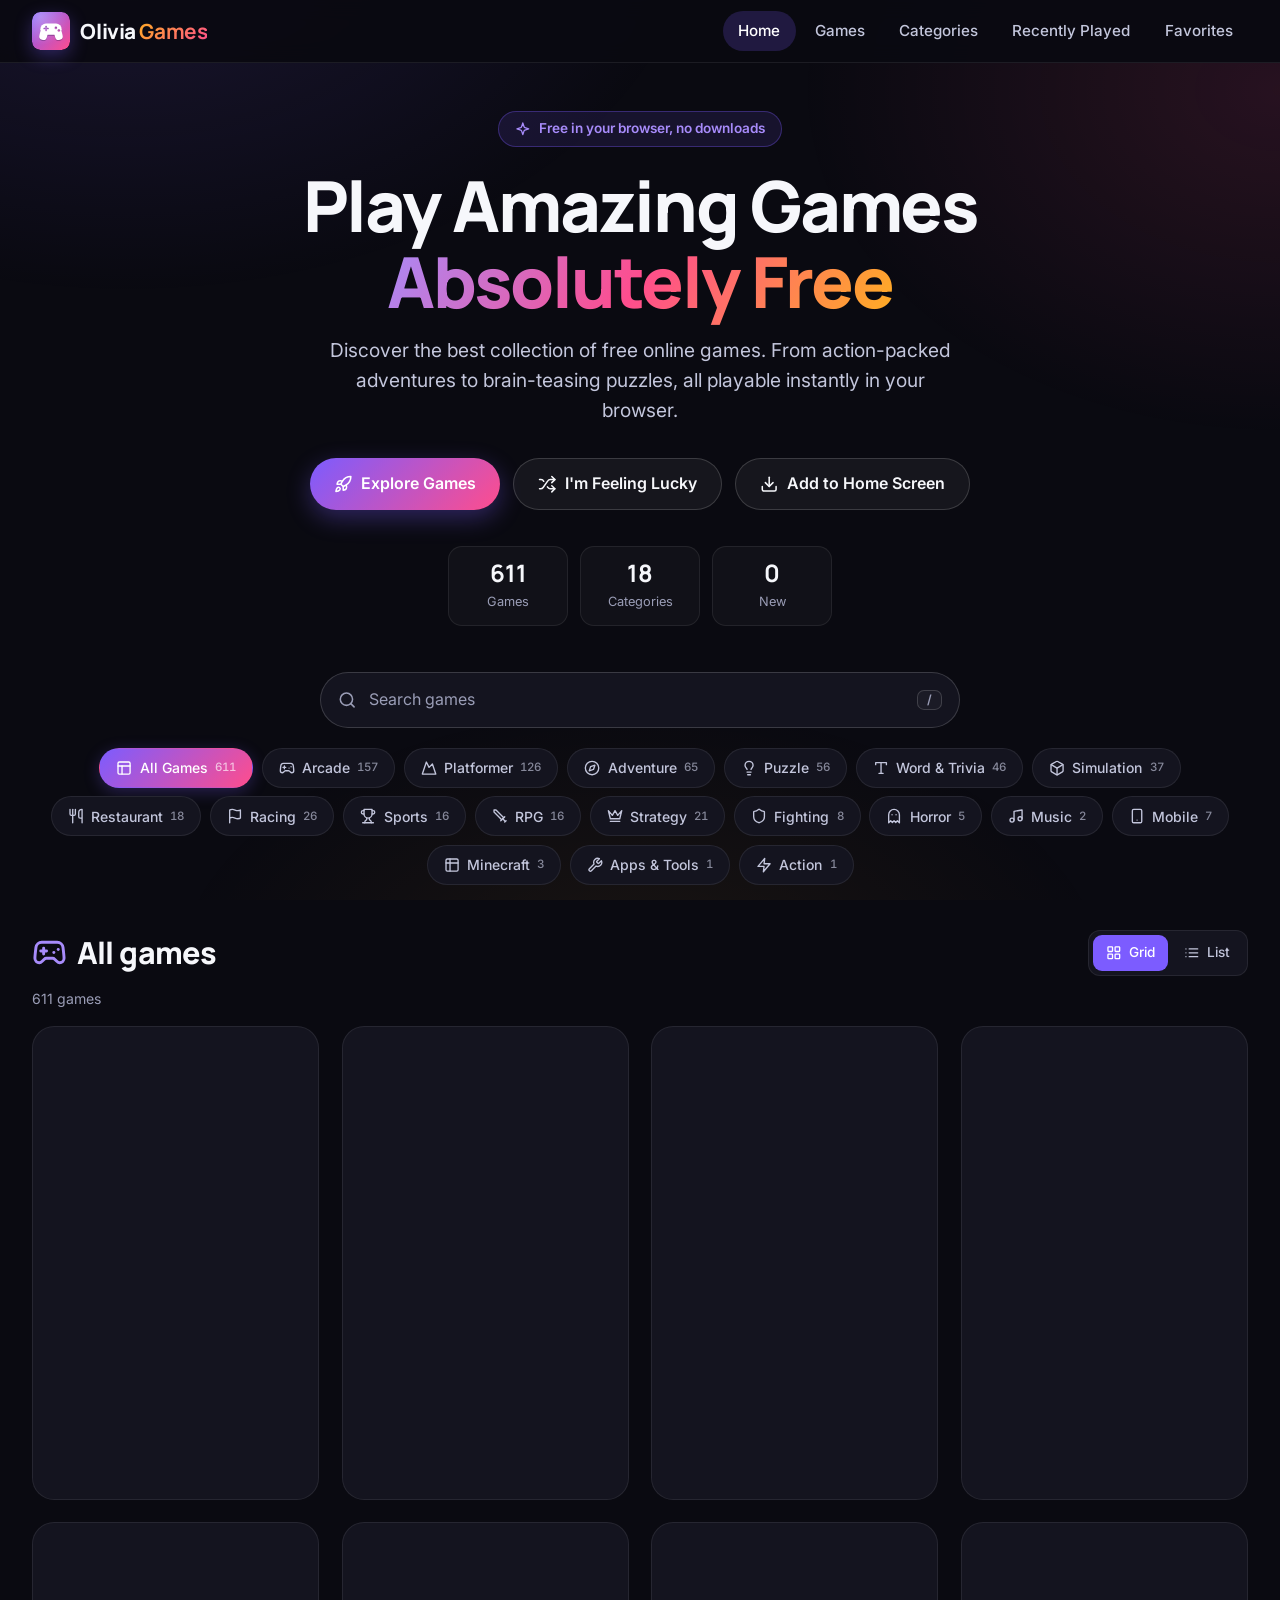
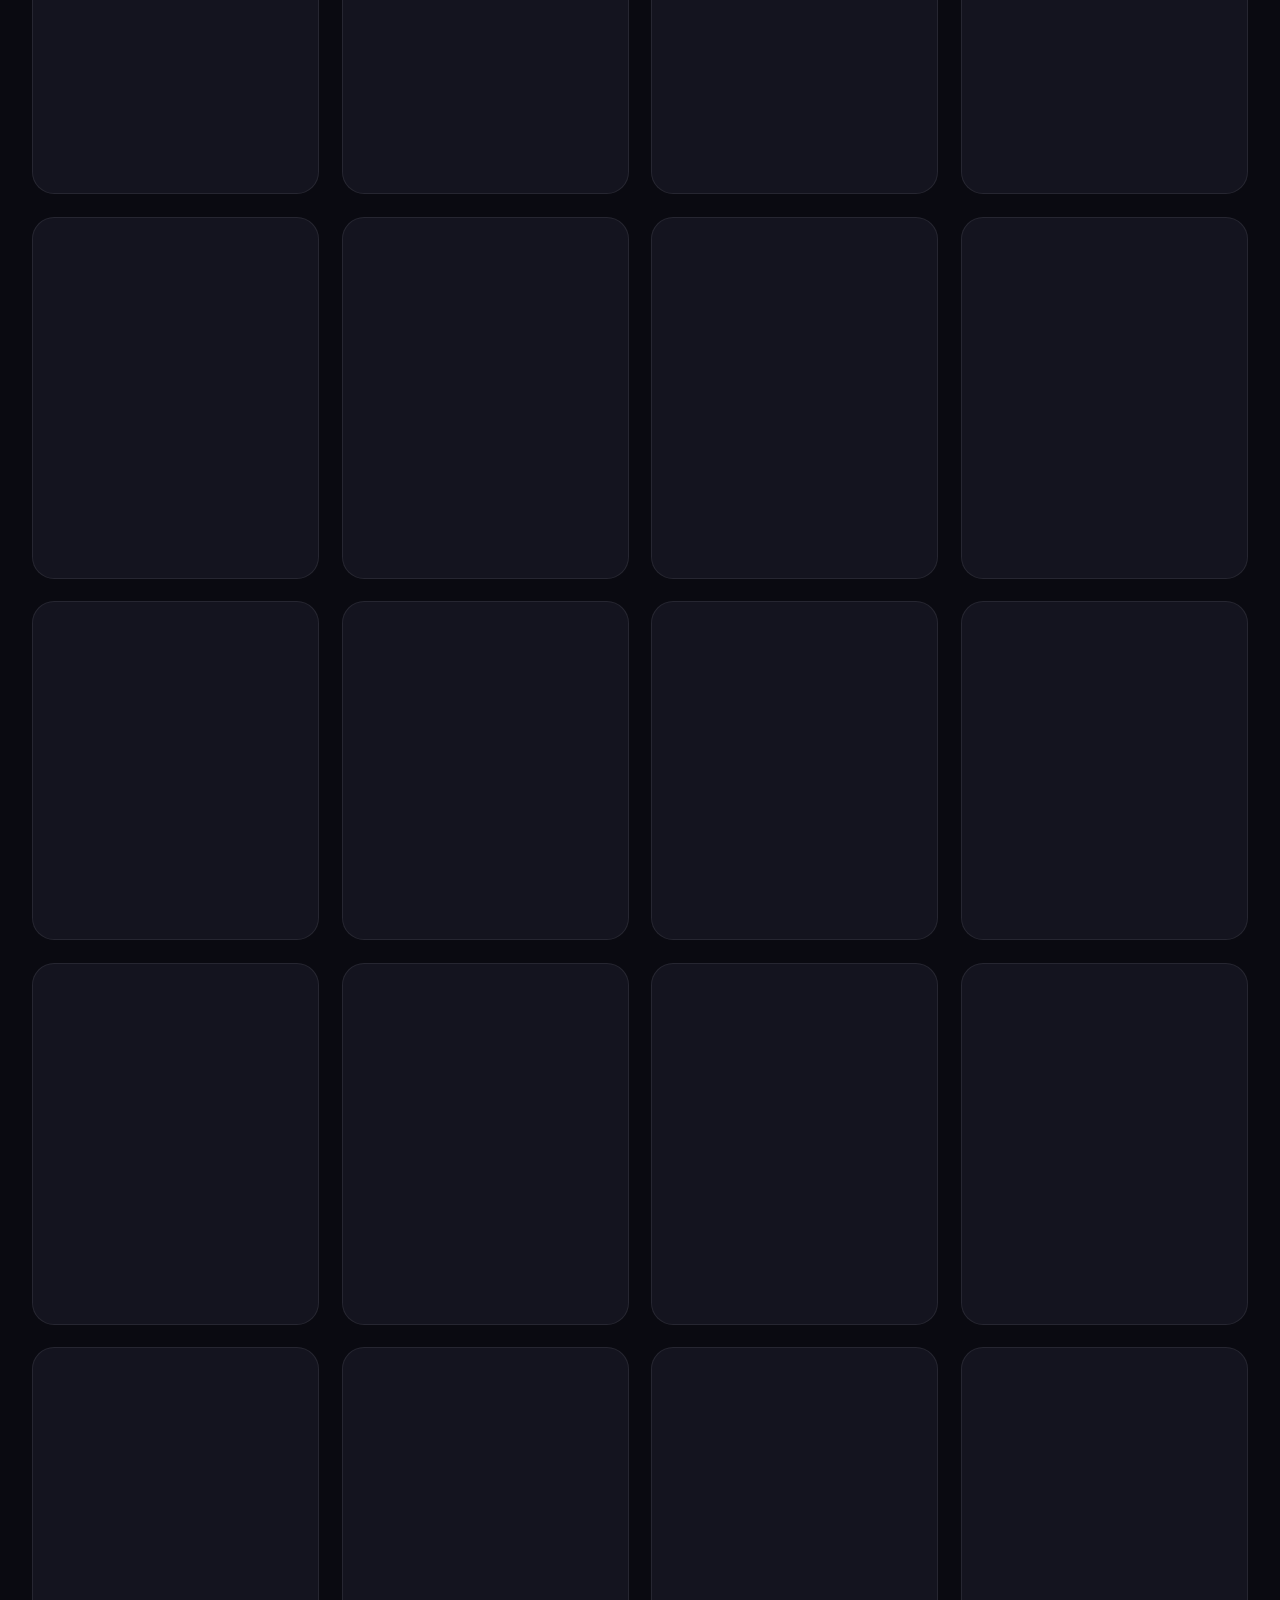
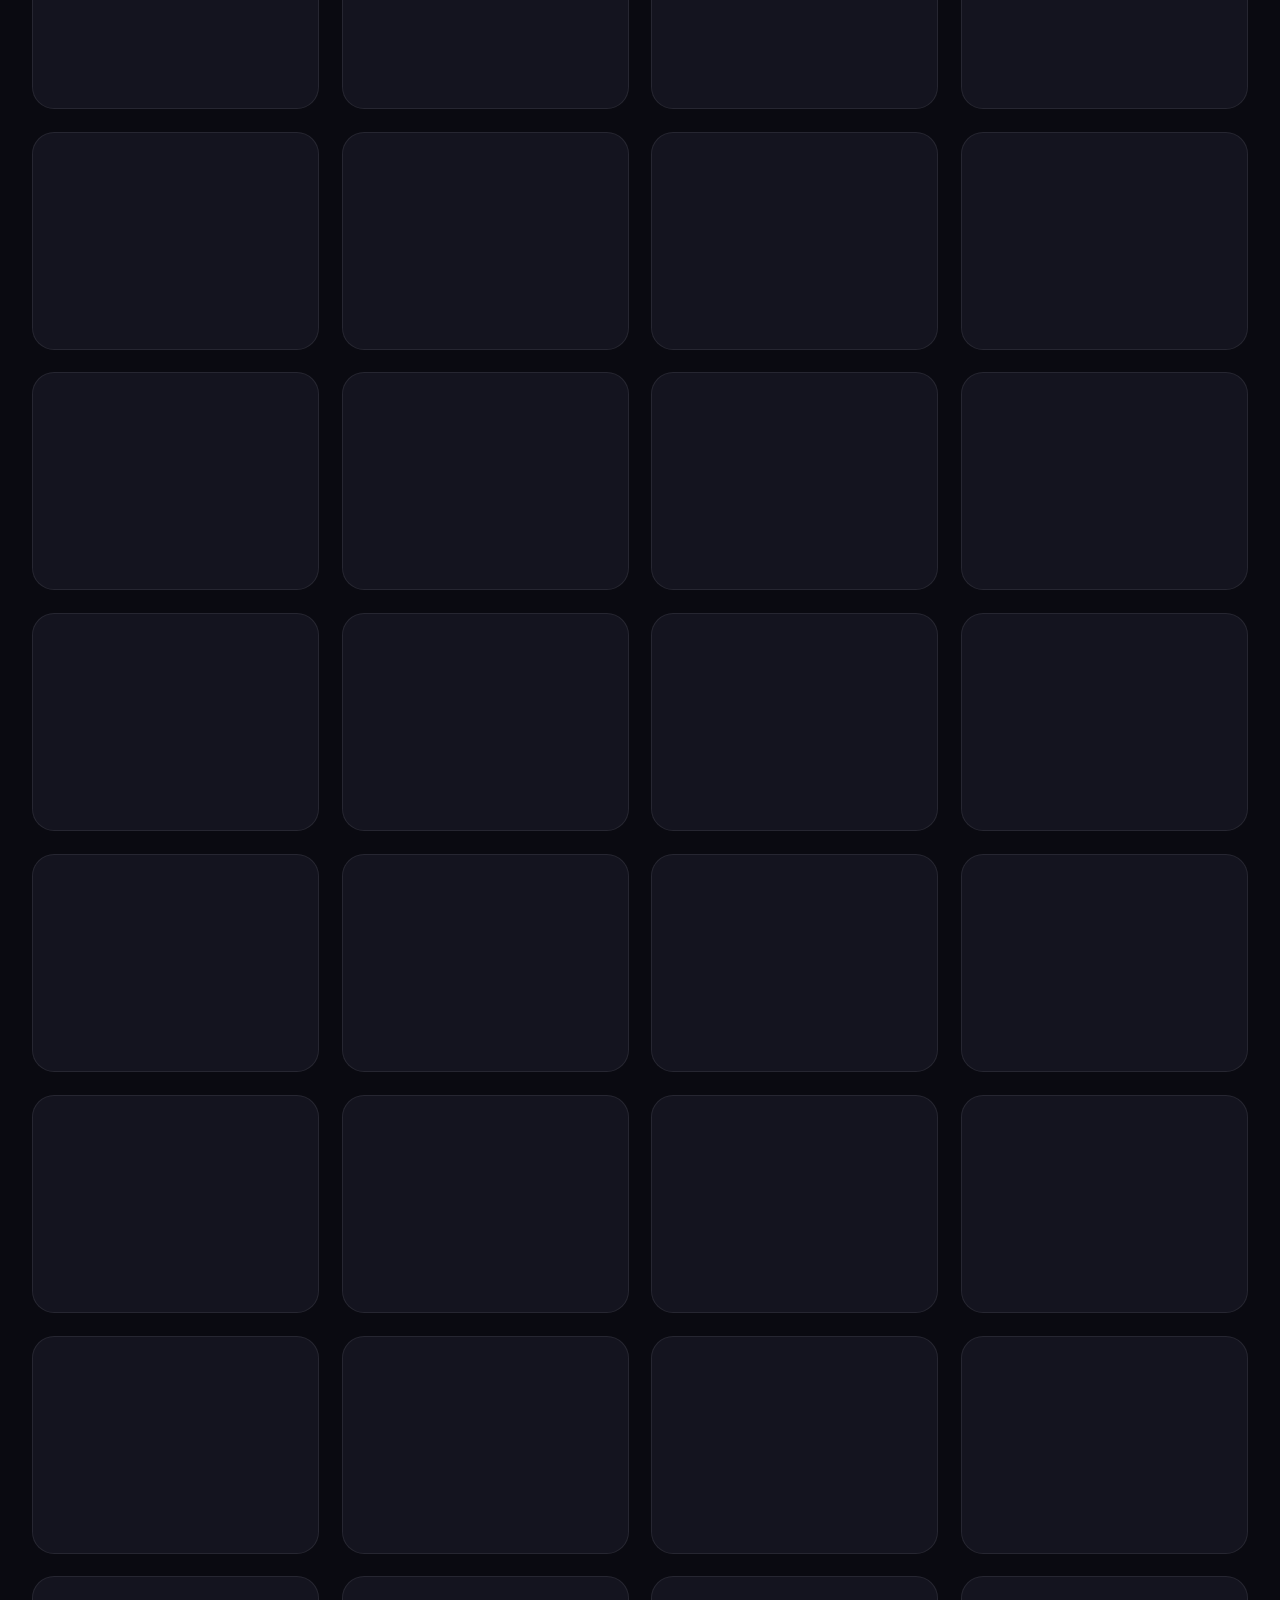
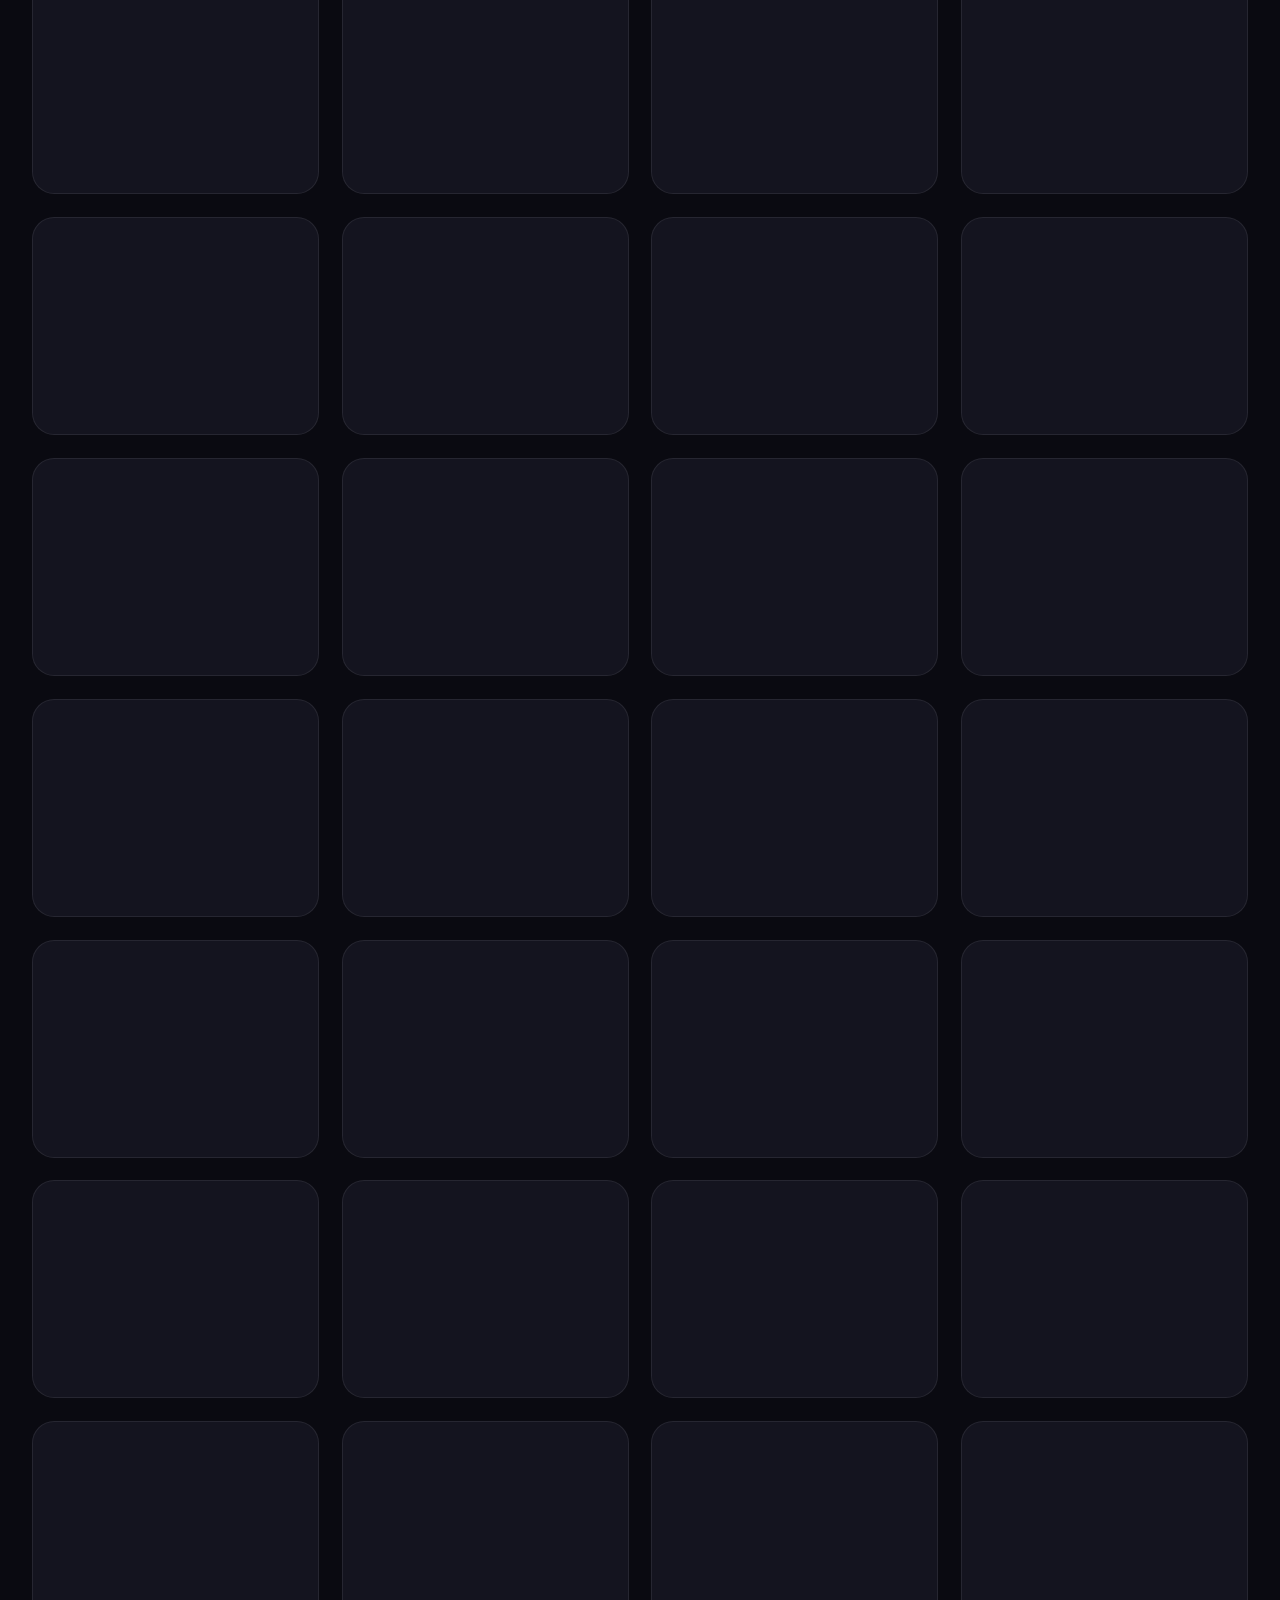
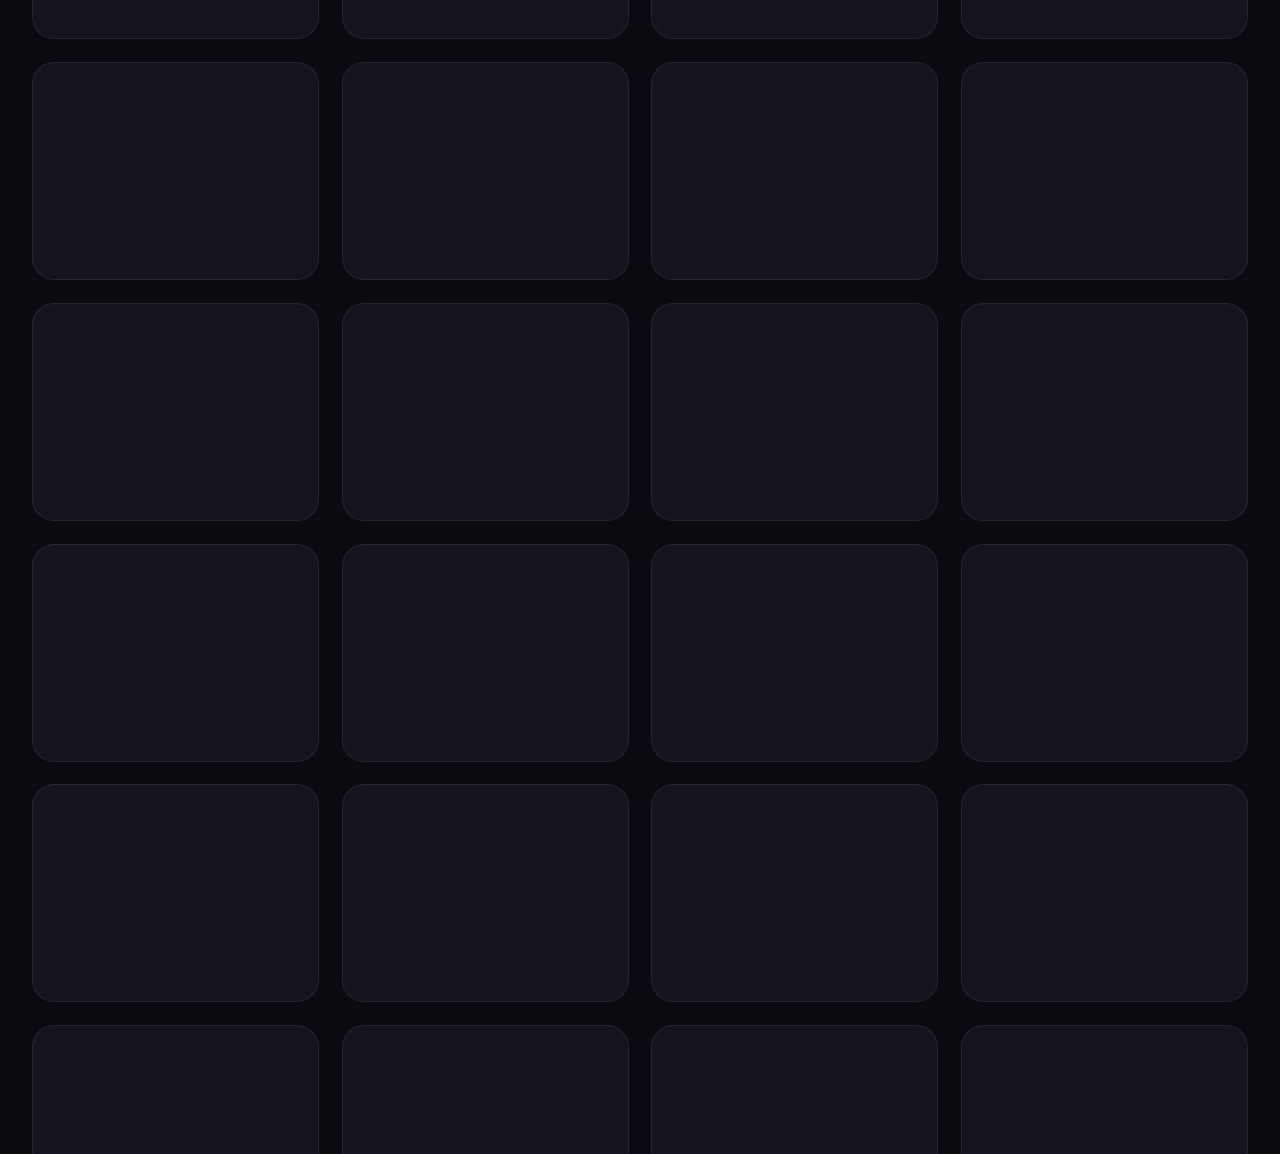
<file: index.html>
<!DOCTYPE html>
<html lang="en">
<head>
<meta charset="UTF-8">
<meta name="viewport" content="width=device-width, initial-scale=1, viewport-fit=cover">
<meta name="color-scheme" content="dark">
<title>Olivia Games - Play 600+ Online Games Instantly</title>
<meta name="description" content="Play 600+ free online Olivia games instantly in your browser. Action, puzzle, strategy, seraph games and more. No downloads, no registration required. Start playing now!">
<meta name="keywords" content="free online games, browser games, flash games, unblocked games, action games, puzzle games, Papa's games, restaurant games, play free games online, seraph games">
<meta name="author" content="Olivia Games">
<meta name="robots" content="index, follow, max-snippet:-1, max-image-preview:large, max-video-preview:-1">
<link rel="canonical" href="https://olivia-games.github.io/">
<!-- Open Graph / Facebook -->
<meta property="og:type" content="website">
<meta property="og:url" content="https://olivia-games.github.io/">
<meta property="og:title" content="Olivia Games - Play 600+ Free Online Games">
<meta property="og:description" content="Discover amazing free online games! Play instantly in your browser - action, puzzle, sports, and more.">
<meta property="og:site_name" content="Olivia Games">
<meta property="og:image" content="https://olivia-games.github.io/og-image.png?v=3.27">
<meta property="og:image:type" content="image/png">
<meta property="og:image:width" content="1200">
<meta property="og:image:height" content="630">
<meta property="og:image:alt" content="Olivia Games: 600+ free browser games at olivia-games.github.io">
<meta property="og:locale" content="en_US">

<!-- Twitter Card -->
<meta name="twitter:card" content="summary_large_image">
<meta name="twitter:title" content="Olivia Games - Free Online Games">
<meta name="twitter:description" content="Play 600+ amazing games for free! No downloads required.">
<meta name="twitter:image" content="https://olivia-games.github.io/og-image.png?v=3.27">
<meta name="twitter:image:alt" content="Olivia Games: 600+ free browser games at olivia-games.github.io">
<!-- Structured Data for SEO -->
<script type="application/ld+json">
{
  "@context": "https://schema.org",
  "@type": "WebSite",
  "name": "Olivia Games",
  "url": "https://olivia-games.github.io/",
  "description": "Free online gaming platform with 600+ games",
  "potentialAction": {
"@type": "SearchAction",
"target": "https://olivia-games.github.io/?search={search_term_string}",
"query-input": "required name=search_term_string"
  }
}
</script>
<script type="application/ld+json">
{
  "@context": "https://schema.org",
  "@type": "FAQPage",
  "mainEntity": [
    {
      "@type": "Question",
      "name": "Is Olivia Games free to play?",
      "acceptedAnswer": {
        "@type": "Answer",
        "text": "Yes. Every game on Olivia Games is free to play in your browser. There are no downloads, no subscriptions and no registration required."
      }
    },
    {
      "@type": "Question",
      "name": "Do I need to download or install anything?",
      "acceptedAnswer": {
        "@type": "Answer",
        "text": "No. All games run instantly in your web browser on desktop, tablet and mobile devices."
      }
    },
    {
      "@type": "Question",
      "name": "How many games are available?",
      "acceptedAnswer": {
        "@type": "Answer",
        "text": "Olivia Games offers 600+ games across categories such as arcade, platformer, adventure, puzzle, word and trivia, simulation, restaurant, racing, RPG and strategy. New games are added regularly."
      }
    },
    {
      "@type": "Question",
      "name": "Can I save my favorite games?",
      "acceptedAnswer": {
        "@type": "Answer",
        "text": "Yes. Open any game and click Add to Favorites. Your favorites and recently played games are saved in your browser."
      }
    },
    {
      "@type": "Question",
      "name": "Can I play on my phone or tablet?",
      "acceptedAnswer": {
        "@type": "Answer",
        "text": "Yes. The site is responsive and most games work on phones and tablets as well as computers. Some games work best with a keyboard."
      }
    },
    {
      "@type": "Question",
      "name": "What is the I'm Feeling Lucky button?",
      "acceptedAnswer": {
        "@type": "Answer",
        "text": "It picks a random game for you. You can choose a category and skip games you have played recently."
      }
    }
  ]
}
</script>

<!-- HowTo -->
<script type="application/ld+json">
{
  "@context": "https://schema.org",
  "@type": "HowTo",
  "name": "How to play free online games on Olivia Games",
  "description": "Find and play a free browser game on Olivia Games in a few clicks, with no download or sign-up.",
  "totalTime": "PT1M",
  "tool": [{ "@type": "HowToTool", "name": "Any modern web browser" }],
  "step": [
    {
      "@type": "HowToStep",
      "position": 1,
      "name": "Open Olivia Games",
      "text": "Go to https://olivia-games.github.io/ in your web browser. No account or download is needed.",
      "url": "https://olivia-games.github.io/#home"
    },
    {
      "@type": "HowToStep",
      "position": 2,
      "name": "Find a game",
      "text": "Use the search box or pick a category chip such as Arcade, Puzzle, Racing or Strategy. You can also press I'm Feeling Lucky for a random game.",
      "url": "https://olivia-games.github.io/#categories"
    },
    {
      "@type": "HowToStep",
      "position": 3,
      "name": "Check the game info",
      "text": "Click a game card to open its details and read the description and category before you start.",
      "url": "https://olivia-games.github.io/#games"
    },
    {
      "@type": "HowToStep",
      "position": 4,
      "name": "Press Play",
      "text": "Click Play Now and the game opens in a player window right on the page, with Fullscreen, Reload and Close buttons. A few partner games open in a new tab instead."
    },
    {
      "@type": "HowToStep",
      "position": 5,
      "name": "Save it to Favorites",
      "text": "Open a game and click Add to Favorites. You can find it again later under Favorites or Recently Played.",
      "url": "https://olivia-games.github.io/#favorites"
    }
  ]
}
</script>
<!-- Favicon -->
<meta name="theme-color" content="#0a0a11">
<link rel="shortcut icon" href="/favicon.ico?v=3.27" sizes="48x48">
<link rel="icon" href="/favicon.svg?v=3.27" type="image/svg+xml" sizes="any">
<link rel="icon" href="/icons/favicon-32x32.png?v=3.27" type="image/png" sizes="32x32">
<link rel="apple-touch-icon" href="/apple-touch-icon.png?v=3.27" sizes="180x180">
<link rel="manifest" href="/manifest.json">
<meta name="mobile-web-app-capable" content="yes">
<meta name="apple-mobile-web-app-capable" content="yes">
<meta name="apple-mobile-web-app-title" content="Olivia Games">
<meta name="apple-mobile-web-app-status-bar-style" content="black">
<!-- Fonts -->
<link rel="preconnect" href="https://fonts.googleapis.com">
<link rel="preconnect" href="https://fonts.gstatic.com" crossorigin>
<link rel="preload" href="https://fonts.googleapis.com/css2?family=Manrope:wght@600..800&family=Inter:wght@400..700&display=swap" as="style" onload="this.onload=null;this.rel='stylesheet'">
<noscript>
<link rel="stylesheet" href="https://fonts.googleapis.com/css2?family=Manrope:wght@600..800&family=Inter:wght@400..700&display=swap">
</noscript>
<style>
:root{--bg:#0a0a11;--bg-2:#07070c;--surface:#14141f;--surface-2:#1b1b2a;--surface-3:#232336;--line:#ffffff14;--line-2:#ffffff29;--text:#f6f7fb;--muted:#c3c6dc;--dim:#9a9db6;--brand:#7c5cff;--brand-2:#a78bfa;--pink:#ff4d8d;--amber:#ffb020;--green:#22c55e;--red:#ef4444;--grad:linear-gradient(135deg,#7c5cff 0%,#ff4d8d 100%);--grad-warm:linear-gradient(135deg,#ffb020 0%,#ff4d8d 100%);--r:14px;--r-lg:22px;--pad:clamp(1rem,4vw,2rem);--shadow:0 12px 40px #0008;--ease:cubic-bezier(.2,.7,.2,1);--safe-t:env(safe-area-inset-top,0px);--safe-b:env(safe-area-inset-bottom,0px);--safe-l:env(safe-area-inset-left,0px);--safe-r:env(safe-area-inset-right,0px)}
*,*::before,*::after{margin:0;padding:0;box-sizing:border-box}
html{scroll-behavior:smooth;-webkit-text-size-adjust:100%;text-size-adjust:100%;scroll-padding-top:5rem;scrollbar-width:thin;scrollbar-color:var(--line-2) var(--bg-2)}
body{font-family:'Inter',-apple-system,BlinkMacSystemFont,'Segoe UI',Roboto,sans-serif;background:var(--bg);color:var(--text);line-height:1.55;min-height:100vh;min-height:100dvh;display:flex;flex-direction:column;overflow-x:clip;-webkit-tap-highlight-color:transparent}
main{flex:1}
button,input,select{font:inherit;color:inherit}
button{cursor:pointer;background:none;border:0;touch-action:manipulation}
a{color:inherit;touch-action:manipulation}
img{max-width:100%}
:focus-visible{outline:2px solid var(--brand-2);outline-offset:2px;border-radius:6px}
::-webkit-scrollbar{width:10px;height:10px}
::-webkit-scrollbar-track{background:var(--bg-2)}
::-webkit-scrollbar-thumb{background:var(--line-2);border-radius:10px}
.sr-only{position:absolute;width:1px;height:1px;overflow:hidden;clip:rect(0 0 0 0);white-space:nowrap}
.skip-link{position:absolute;left:1rem;top:-4rem;z-index:10000;background:var(--brand);color:#fff;padding:.6rem 1rem;border-radius:10px;text-decoration:none;font-weight:600}
.skip-link:focus{top:calc(var(--safe-t) + .75rem)}
body.scroll-lock{overflow:hidden}
.ico{width:1.15em;height:1.15em;flex:none;fill:none;stroke:currentColor;stroke-width:2;stroke-linecap:round;stroke-linejoin:round;vertical-align:-.18em}
.bg-gradient{position:fixed;inset:0;z-index:-1;pointer-events:none;background:
  radial-gradient(60rem 40rem at 10% -10%,#7c5cff26,transparent 60%),
  radial-gradient(50rem 36rem at 100% 10%,#ff4d8d1f,transparent 60%),
  radial-gradient(50rem 30rem at 50% 110%,#ffb02012,transparent 60%)}
header{position:sticky;top:0;z-index:1000;background:#0a0a11f2;-webkit-backdrop-filter:blur(10px);backdrop-filter:blur(10px);border-bottom:1px solid var(--line);padding-top:var(--safe-t)}
nav{max-width:1360px;margin:0 auto;padding:.7rem calc(var(--pad) + var(--safe-r)) .7rem calc(var(--pad) + var(--safe-l));display:flex;align-items:center;justify-content:space-between;gap:1rem}
.logo{display:flex;align-items:center;gap:.65rem;font-family:'Manrope',sans-serif;font-weight:800;font-size:1.3rem;letter-spacing:-.02em;text-decoration:none;white-space:nowrap}
.logo-mark{display:block;flex:none;width:38px;height:38px;border-radius:22%;box-shadow:0 6px 18px #7c5cff55}
.logo-text b{background:var(--grad-warm);-webkit-background-clip:text;background-clip:text;color:transparent}
.nav-links{display:flex;gap:.25rem;list-style:none}
.nav-link{display:block;padding:.5rem .95rem;color:var(--muted);text-decoration:none;font-weight:500;font-size:.95rem;border-radius:999px;transition:color .2s,background .2s}
.nav-link:hover{color:var(--text);background:#ffffff0f}
.nav-link.active{color:#fff;background:#7c5cff33}
.menu-btn{display:none;width:44px;height:44px;border-radius:12px;align-items:center;justify-content:center;font-size:1.4rem;border:1px solid var(--line)}
.mobile-nav{display:flex;visibility:hidden;opacity:0;pointer-events:none;position:fixed;inset:0;z-index:2000;background:#0a0a11;overflow-y:auto;overscroll-behavior:contain;touch-action:pan-y;padding:calc(var(--safe-t) + 1rem) 1.25rem calc(var(--safe-b) + 1rem);flex-direction:column;align-items:stretch;justify-content:center;justify-content:safe center;gap:.5rem;transition:opacity .15s ease,visibility 0s linear .15s}
.mobile-nav.active{visibility:visible;opacity:1;pointer-events:auto;transition:opacity .15s ease}
.mobile-nav .nav-link{font-size:1.25rem;padding:1rem 1.25rem;text-align:center;border:1px solid var(--line)}
.mobile-close{position:absolute;top:calc(var(--safe-t) + 1rem);right:1.25rem;width:44px;height:44px;border-radius:12px;display:grid;place-items:center;font-size:1.4rem;border:1px solid var(--line)}

.wrap{max-width:1360px;margin-inline:auto;padding-inline:calc(var(--pad) + var(--safe-l)) calc(var(--pad) + var(--safe-r))}
.hero{text-align:center;padding-top:clamp(1.5rem,5vw,3rem);padding-bottom:clamp(2rem,3vw,2.5rem)}
.hero-badge{display:inline-flex;align-items:center;gap:.5rem;padding:.4rem 1rem;background:#7c5cff1f;border:1px solid #7c5cff55;border-radius:999px;color:var(--brand-2);font-size:.85rem;font-weight:600;margin-bottom:1.25rem}
h1{font-family:'Manrope',sans-serif;font-weight:800;letter-spacing:-.03em;line-height:1.08;font-size:clamp(2.2rem,7.5vw,4.4rem);margin-bottom:1.1rem}
.gradient-text{background:linear-gradient(120deg,#a78bfa,#ff4d8d 50%,#ffb020);-webkit-background-clip:text;background-clip:text;color:transparent}
.hero-subtitle{font-size:clamp(1rem,2.6vw,1.2rem);color:var(--muted);max-width:40rem;margin:0 auto 2rem}
.cta-buttons{display:flex;gap:.8rem;justify-content:center;flex-wrap:wrap}
.btn{display:inline-flex;align-items:center;justify-content:center;gap:.55rem;min-height:48px;padding:.8rem 1.5rem;border-radius:999px;font-weight:600;font-size:1rem;text-decoration:none;transition:transform .2s var(--ease),box-shadow .2s,background .2s,border-color .2s}
.btn-primary{background:var(--grad);color:#fff;box-shadow:0 8px 24px #7c5cff55}
.btn-secondary{background:#ffffff0d;border:1px solid var(--line-2)}
@media (hover:hover){.btn-primary:hover{transform:translateY(-2px);box-shadow:0 12px 30px #7c5cff80}.btn-secondary:hover{background:#ffffff1a}}
.btn:active{transform:scale(.98)}
.btn[hidden]{display:none}
.hero-stats{display:flex;justify-content:center;flex-wrap:wrap;gap:.75rem;margin-top:2.25rem}
.stat{min-width:7.5rem;padding:.75rem 1.1rem;background:#ffffff08;border:1px solid var(--line);border-radius:var(--r)}
.stat b{display:block;font-family:'Manrope',sans-serif;font-size:1.5rem;line-height:1.2}
.stat span{font-size:.8rem;color:var(--dim)}

.controls{padding-top:.5rem;padding-bottom:1.25rem}
.search-wrapper{position:relative;max-width:640px;margin:0 auto 1.25rem}
.search-icon{position:absolute;left:1.1rem;top:50%;transform:translateY(-50%);color:var(--dim);pointer-events:none}
.search-box{width:100%;min-height:52px;padding:.9rem 1rem .9rem 3rem;background:var(--surface);border:1px solid var(--line-2);border-radius:999px;font-size:1rem;transition:border-color .2s,box-shadow .2s}
.search-box::placeholder{color:var(--dim)}
.search-box:focus{outline:none;border-color:var(--brand);box-shadow:0 0 0 4px #7c5cff26}
.filters{display:flex;flex-wrap:wrap;gap:.55rem;justify-content:center}
.filter-chip{display:inline-flex;align-items:center;gap:.45rem;min-height:40px;padding:.45rem 1rem;background:var(--surface);border:1px solid var(--line);border-radius:999px;color:var(--muted);font-size:.875rem;font-weight:500;white-space:nowrap;transition:background .2s,border-color .2s,color .2s}
.filter-chip .chip-count{font-size:.72rem;opacity:.65;font-variant-numeric:tabular-nums}
@media (hover:hover){.filter-chip:hover{background:var(--surface-2);border-color:var(--line-2);color:var(--text)}}
.filter-chip.active{background:var(--grad);border-color:transparent;color:#fff;box-shadow:0 4px 16px #7c5cff44}
.filter-chip[data-category="new"]:not(.active){border-color:#ffb02066;color:#ffd58a}

.games-section{padding-top:1.5rem;padding-bottom:1.5rem}
.section-header{display:flex;align-items:center;justify-content:space-between;flex-wrap:wrap;gap:.75rem;margin-bottom:1.25rem}
.section-title{display:flex;align-items:center;gap:.6rem;font-family:'Manrope',sans-serif;font-weight:800;letter-spacing:-.02em;font-size:clamp(1.4rem,4vw,1.9rem)}
.section-title .ico{color:var(--brand-2)}
.view-controls{display:flex;gap:.25rem;background:var(--surface);border:1px solid var(--line);padding:.25rem;border-radius:12px}
.view-btn{display:flex;align-items:center;gap:.45rem;min-height:36px;padding:.35rem .8rem;border-radius:9px;color:var(--muted);font-size:.85rem;font-weight:500}
.view-btn.active{background:var(--brand);color:#fff}
.results-count{color:var(--dim);font-size:.88rem;margin:-.5rem 0 1rem}
.section-actions{display:flex;justify-content:center;gap:.75rem;flex-wrap:wrap;margin-top:2rem}
.pill-btn{display:inline-flex;align-items:center;gap:.5rem;min-height:44px;padding:.6rem 1.25rem;border-radius:999px;background:var(--surface);border:1px solid var(--line-2);color:var(--muted);font-weight:600;font-size:.9rem;transition:background .2s,color .2s}
@media (hover:hover){.pill-btn:hover{background:var(--surface-2);color:var(--text)}}
.pill-btn.danger{background:#ef44441a;border-color:#ef444444;color:#fca5a5}

.games-grid{display:grid;grid-template-columns:repeat(auto-fill,minmax(min(100%,236px),1fr));gap:clamp(.85rem,2vw,1.4rem)}
.card{position:relative;display:flex;flex-direction:column;background:var(--surface);border:1px solid var(--line);border-radius:var(--r-lg);overflow:hidden;cursor:pointer;transition:transform .25s var(--ease),border-color .25s,box-shadow .25s;content-visibility:auto;contain-intrinsic-size:auto 230px}
@media (hover:hover){.card:hover{border-color:var(--line-2);background:var(--surface-2)}.card:hover .game-thumb{opacity:.9}}
.card-media{position:relative;aspect-ratio:16/9;overflow:hidden;background:var(--surface-3)}
.game-thumb{display:block;width:100%;height:100%;object-fit:cover;transition:transform .5s var(--ease)}
.card-media .cat{position:absolute;top:.6rem;left:.6rem;z-index:2;min-width:0;max-width:calc(100% - 1.2rem);background:#0a0a11d9;color:#fff;border:1px solid var(--line-2)}
.card-media .cat span{overflow:hidden;text-overflow:ellipsis;white-space:nowrap}
.card-open{display:block;width:100%;text-align:left;font:inherit;color:inherit;letter-spacing:inherit;overflow-wrap:inherit}
.card-open::after{content:"";position:absolute;inset:0;z-index:1}
.card-open:focus-visible{outline:none}
.card-open:focus-visible::after{outline:2px solid var(--brand-2);outline-offset:-2px;border-radius:var(--r-lg)}
.list-view .card-media .cat{top:.3rem;left:.3rem;font-size:.6rem;padding:.1rem .45rem}
.card-body{flex:1;display:flex;flex-direction:column;gap:.4rem;padding:1rem 1.1rem 1.1rem}
.cat{display:inline-flex;align-items:center;gap:.4rem;align-self:flex-start;padding:.2rem .65rem;background:#7c5cff1f;color:var(--brand-2);font-size:.7rem;font-weight:700;letter-spacing:.04em;text-transform:uppercase;border-radius:999px}
.card-title{font-family:'Manrope',sans-serif;font-size:1.12rem;font-weight:800;line-height:1.25;letter-spacing:-.01em;overflow-wrap:anywhere}
.btn-play{flex:1;display:inline-flex;align-items:center;justify-content:center;gap:.5rem;min-height:44px;padding:.55rem .75rem;border-radius:12px;background:var(--grad);color:#fff;font-weight:700;font-size:.95rem;text-decoration:none;transition:filter .2s,transform .2s;box-shadow:0 4px 14px #7c5cff40}
.btn-play .ext{font-size:.9em;opacity:.85}
@media (hover:hover){.btn-play:hover{filter:brightness(1.12)}}
.btn-play:active{transform:scale(.97)}

.games-grid.list-view{grid-template-columns:1fr;gap:.75rem}
.list-view .card{flex-direction:row;align-items:center;gap:1rem;padding:.7rem;border-radius:var(--r);contain-intrinsic-size:auto 84px}
.list-view .card-media{flex:none;width:132px;aspect-ratio:16/10;border-radius:10px}
.list-view .card-body{padding:0;min-width:0}
.empty-state,.loading{grid-column:1/-1;text-align:center;padding:3.5rem 1.5rem;color:var(--muted);background:var(--surface);border:1px dashed var(--line-2);border-radius:var(--r-lg)}
.empty-state .ico{font-size:2.2rem;color:var(--brand-2);margin-bottom:.75rem}
.empty-state h3{font-family:'Manrope',sans-serif;font-size:1.3rem;color:var(--text);margin-bottom:.35rem}

.modal{position:fixed;inset:0;z-index:9500;display:none;align-items:center;justify-content:center;padding:calc(var(--safe-t) + 1rem) calc(var(--safe-r) + 1rem) calc(var(--safe-b) + 1rem) calc(var(--safe-l) + 1rem)}
.modal.active{display:flex}
.modal-backdrop{position:absolute;inset:0;background:#05050bcc;-webkit-backdrop-filter:blur(6px);backdrop-filter:blur(6px)}
.dialog{position:relative;width:100%;max-width:480px;max-height:100%;overflow-y:auto;overscroll-behavior:contain;background:var(--surface);border:1px solid var(--line-2);border-radius:var(--r-lg);box-shadow:var(--shadow);animation:pop .28s var(--ease)}
@keyframes pop{from{opacity:0;transform:translateY(14px) scale(.98)}to{opacity:1;transform:none}}
.dialog-close{position:absolute;top:.7rem;right:.7rem;z-index:3;width:40px;height:40px;border-radius:50%;display:grid;place-items:center;background:#0a0a11b3;border:1px solid var(--line-2);color:#fff;font-size:1.05rem}
@media (hover:hover){.dialog-close:hover{background:#000}}
.dialog-thumb{display:block;width:100%;aspect-ratio:16/9;object-fit:cover;background:var(--surface-3)}
.dialog-body{padding:1.2rem}
.dialog-tags{display:flex;flex-wrap:wrap;gap:.5rem;margin-bottom:.5rem}
.tag-new{background:var(--grad-warm);color:#1a0b14}
.dialog-title{font-family:'Manrope',sans-serif;font-size:1.6rem;font-weight:800;line-height:1.2;margin-bottom:.6rem;overflow-wrap:anywhere}
.dialog-desc{color:var(--muted);margin-bottom:.5rem}
.dialog-note{display:flex;align-items:center;gap:.5rem;color:var(--dim);font-size:.84rem;margin-bottom:.25rem}
.dialog-actions{display:flex;flex-wrap:wrap;gap:.6rem}
.dialog-actions .btn-play{flex:1 1 100%}
.dialog-actions .pill-btn{flex:1 1 130px;justify-content:center;border-radius:12px}
.pill-btn.fav-toggle.active{color:var(--amber);border-color:#ffb02080;background:#ffb0201a}
.pill-btn.fav-toggle.active .ico{fill:currentColor}
.lucky-sub{color:var(--muted);margin:-.2rem 0 .5rem}
.lucky-reel{position:relative;border-radius:var(--r);overflow:hidden;border:1px solid var(--line-2);background:var(--surface-2);margin-bottom:.7rem;text-align:center;padding-bottom:1rem}
.lucky-thumb{display:block;width:100%;height:140px;aspect-ratio:16/9;object-fit:cover;background:var(--surface-3)}
.lucky-name{font-family:'Manrope',sans-serif;font-size:1.35rem;font-weight:800;margin-top:.4rem;padding:0 1rem;min-height:2rem;overflow-wrap:anywhere}
.lucky-tag{color:var(--brand-2);font-size:.78rem;font-weight:700;text-transform:uppercase;letter-spacing:.05em;min-height:1.2rem}
.lucky-reel.spinning .lucky-thumb{filter:blur(2px) saturate(1.3)}
.lucky-reel.spinning .lucky-name{opacity:.65}
.lucky-reel.landed{animation:landed .45s cubic-bezier(.2,1.4,.4,1);border-color:var(--amber);box-shadow:0 0 0 3px #ffb02033,0 0 32px #ffb02040}
@keyframes landed{from{transform:scale(.94)}to{transform:none}}
.lucky-options{display:flex;flex-direction:column;gap:.4rem;margin-bottom:.5rem}
.lucky-field{display:flex;align-items:center;gap:.7rem;color:var(--muted);font-size:.9rem;font-weight:600}
.lucky-select{flex:1;min-width:0;min-height:42px;padding:.5rem .75rem;background:var(--surface-2);border:1px solid var(--line-2);border-radius:10px;font-size:.9rem}
.lucky-check{display:flex;align-items:center;gap:.55rem;color:var(--muted);font-size:.9rem;cursor:pointer}
.lucky-check input{accent-color:var(--brand);width:18px;height:18px}
.btn-play[aria-disabled="true"]{opacity:.45;pointer-events:none;filter:grayscale(.5)}

.modal.player{padding:calc(var(--safe-t) + .75rem) calc(var(--safe-r) + .75rem) calc(var(--safe-b) + .75rem) calc(var(--safe-l) + .75rem)}
.player-shell{position:relative;display:flex;flex-direction:column;width:min(1400px,100%);height:min(920px,100%);background:var(--surface);border:1px solid var(--line-2);border-radius:var(--r-lg);box-shadow:var(--shadow);overflow:hidden;animation:pop .28s var(--ease)}
.player-bar{display:flex;align-items:center;justify-content:space-between;gap:.75rem;padding:.6rem .75rem .6rem 1.1rem;background:var(--surface-2);border-bottom:1px solid var(--line);flex:none}
.player-info{min-width:0;display:flex;align-items:center;gap:.7rem}
.player-info .ico{font-size:1.3rem;color:var(--brand-2)}
.player-title{font-family:'Manrope',sans-serif;font-weight:800;font-size:1.05rem;line-height:1.2;white-space:nowrap;overflow:hidden;text-overflow:ellipsis}
.player-sub{display:block;font-family:'Inter',sans-serif;font-weight:500;font-size:.72rem;color:var(--dim);text-transform:uppercase;letter-spacing:.05em}
.player-actions{display:flex;gap:.45rem;flex:none}
.pbtn{display:inline-flex;align-items:center;gap:.5rem;min-height:40px;padding:.4rem .95rem;border-radius:10px;background:#ffffff0f;border:1px solid var(--line-2);color:var(--text);font-size:.88rem;font-weight:600;transition:background .2s,border-color .2s}
@media (hover:hover){.pbtn:hover{background:#ffffff22}}
.pbtn[aria-pressed="true"]{background:#7c5cff33;border-color:#7c5cff88}
.pbtn.close{background:#ef44441f;border-color:#ef444466;color:#fecaca}
@media (hover:hover){.pbtn.close:hover{background:#ef444447}}
.player-stage{position:relative;flex:1;min-height:0;background:#000}
.player-stage:fullscreen{width:100%;height:100%}
.player-stage:-webkit-full-screen{width:100%;height:100%}
.player-frame{position:absolute;inset:0;width:100%;height:100%;border:0;background:#000;display:block}
.player-loading{position:absolute;inset:0;z-index:2;display:flex;flex-direction:column;align-items:center;justify-content:center;gap:.9rem;background:var(--bg-2);color:var(--muted);text-align:center;padding:1rem;transition:opacity .3s}
.player-loading.hidden{opacity:0;pointer-events:none}
.spinner{width:42px;height:42px;border-radius:50%;border:4px solid #ffffff1f;border-top-color:var(--brand-2);animation:spin .8s linear infinite}
@keyframes spin{to{transform:rotate(360deg)}}
.player.pseudo-fs{padding:0}
.player.pseudo-fs .player-shell{width:100%;height:100%;border-radius:0;border:0}
.footer{position:relative;background:var(--surface);border-top:1px solid var(--line);padding:2.5rem var(--pad) calc(2.5rem + var(--safe-b));margin-top:3rem}
.footer-content{max-width:1360px;margin:0 auto;text-align:center;display:flex;flex-direction:column;gap:.8rem;align-items:center}
.footer-title{display:flex;align-items:center;gap:.6rem;font-family:'Manrope',sans-serif;font-size:1.35rem;font-weight:800}
.footer-title .logo-mark{width:32px;height:32px}
.footer-text{color:var(--muted);font-size:.95rem}
.footer-share{margin-top:1rem;display:flex;flex-direction:column;align-items:center;gap:.7rem}
.footer-share-label{color:var(--muted);font-size:.85rem;font-weight:600}
.footer-share-icons{display:flex;flex-wrap:wrap;justify-content:center;gap:.6rem}
.footer-share-btn{display:flex;align-items:center;justify-content:center;width:44px;height:44px;border-radius:50%;background:var(--surface-2);border:1px solid var(--line);color:var(--muted);font-size:1.1rem;text-decoration:none;transition:background .2s,color .2s,transform .2s}
@media (hover:hover){.footer-share-btn:hover{background:var(--brand);border-color:var(--brand);color:#fff;transform:translateY(-2px)}}
.footer-panic{margin-top:.8rem;padding:.5rem 1rem;background:#ef44441a;border:1px solid #ef444440;border-radius:10px;color:#fca5a5;font-size:.85rem}
.footer-panic code{background:#0006;padding:2px 6px;border-radius:4px;font-family:ui-monospace,monospace}

.nav-badge{display:inline-grid;place-items:center;min-width:1.35rem;height:1.35rem;margin-left:.45rem;padding:0 .4rem;border-radius:999px;background:var(--grad);color:#fff;font-size:.7rem;font-weight:700;line-height:1;vertical-align:middle}
.nav-badge:empty{display:none}

.toast{position:fixed;left:50%;bottom:calc(var(--safe-b) + 1.5rem);transform:translate(-50%,20px);max-width:calc(100vw - 2rem);background:var(--surface-3);border:1px solid var(--line-2);color:var(--text);padding:.8rem 1.3rem;border-radius:12px;box-shadow:var(--shadow);font-size:.9rem;font-weight:600;z-index:9600;opacity:0;pointer-events:none;transition:opacity .2s,transform .2s}
.toast.visible{opacity:1;transform:translate(-50%,0)}
.panic-btn{position:absolute;right:calc(var(--safe-r) + 1rem);bottom:calc(var(--safe-b) + 1rem);z-index:2;width:46px;height:46px;border-radius:50%;display:grid;place-items:center;background:linear-gradient(135deg,#ef4444,#dc2626);color:#fff;font-size:1.3rem;box-shadow:0 6px 20px #ef444455;transition:transform .2s}
@media (hover:hover){.panic-btn:hover{transform:scale(1.1)}}
#panic-screen{display:none;position:fixed;inset:0;z-index:99999;background:#fff;color:#202124;overflow:auto;font-family:Arial,sans-serif;padding:2rem;line-height:1.8}
#panic-screen h2{font-size:1.4rem;margin-bottom:1rem}
#panic-screen h3{margin:1.25rem 0 .25rem;font-size:1.05rem}
#panic-screen ul{padding-left:1.4rem}
#exit-panic-btn{position:fixed;top:calc(var(--safe-t) + 1rem);right:calc(var(--safe-r) + 1rem);padding:.6rem 1.1rem;border-radius:10px;background:#dc2626;color:#fff;font-weight:600;font-size:.85rem;opacity:.5}
#exit-panic-btn:hover,#exit-panic-btn:focus-visible{opacity:1}
body.panic-mode #panic-screen{display:block}
body.panic-mode>*:not(#panic-screen):not(script){visibility:hidden}
body.panic-mode #panic-screen,body.panic-mode #panic-screen *{visibility:visible}
@media (max-width:900px) {
.nav-links{display:none}
.menu-btn{display:flex}
header{-webkit-backdrop-filter:none;backdrop-filter:none;background:#0a0a11}
}
@media (max-width:768px) {
.filters{flex-wrap:nowrap;justify-content:flex-start;overflow-x:auto;scroll-snap-type:x proximity;margin-inline:calc(var(--pad) * -1);padding:.15rem var(--pad) .6rem;scrollbar-width:none}
.filters::-webkit-scrollbar{display:none}
.filter-chip{scroll-snap-align:start}
.footer-panic{display:none}
.modal.player{padding:0}
.player-shell{width:100%;height:100%;border-radius:0;border:0}
.player-bar{padding-top:calc(.6rem + var(--safe-t));padding-left:calc(.9rem + var(--safe-l));padding-right:calc(.6rem + var(--safe-r))}
.pbtn span{display:none}
.pbtn{width:44px;min-height:44px;justify-content:center;padding:0;font-size:1.1rem}
.player-stage{margin-bottom:var(--safe-b)}
}
@media (max-width:560px) {
.logo-text{font-size:1.15rem}
.view-btn span{display:none}
.view-btn{padding:.35rem .7rem}
.games-grid{grid-template-columns:1fr 1fr}
.list-view .card{gap:.75rem}
.list-view .card-media{width:96px}
.list-view .card-media .cat{display:none}
.cta-buttons .btn{flex:1 1 100%}
.hero-stats{display:grid;grid-template-columns:repeat(3,1fr);gap:.5rem}
.stat{min-width:0;padding:.65rem .4rem}
.stat b{font-size:1.3rem}
.dialog-body{padding:1.15rem}
.panic-btn{width:42px;height:42px;font-size:1.15rem}
.card-body{padding:.65rem .75rem .85rem;gap:.3rem}
}
@media (max-width:360px) {
.hero{padding-inline:0}
.list-view .card-media{width:76px}
.pbtn{width:40px;min-height:40px}
.games-grid{grid-template-columns:1fr}
}
@media (max-height:480px) and (orientation:landscape) {
.modal.player{padding:0}
.player-shell{width:100%;height:100%;border-radius:0;border:0}
.player-bar{padding-block:.3rem}
.pbtn span{display:none}
.pbtn{width:40px;min-height:40px;padding:0;justify-content:center}
.player-sub{display:none}
.dialog{max-height:100%}
}
@media (min-width:1700px){.games-grid{grid-template-columns:repeat(auto-fill,minmax(260px,1fr))}}
@media (prefers-reduced-motion:reduce){
*,*::before,*::after{animation-duration:.01ms!important;animation-iteration-count:1!important;transition-duration:.01ms!important;scroll-behavior:auto!important}
}
h1{text-wrap:balance}
.card-media .cat{background:#0a0a11cc;-webkit-backdrop-filter:blur(6px);backdrop-filter:blur(6px)}
.card-title{max-height:2.5em;overflow:hidden}
.list-view .card-title{max-height:none}
.card-play{display:none}
.list-view .card-play{display:inline-flex;position:relative;z-index:2;flex:none;align-items:center;justify-content:center;gap:.5rem;min-height:44px;padding:.55rem 1.25rem;border-radius:12px;background:var(--brand);color:#fff;font-weight:700;font-size:.95rem;text-decoration:none;transition:filter .2s,transform .2s}
.card-play .ext{font-size:.9em;opacity:.85}
@media (hover:hover){.list-view .card-play:hover{filter:brightness(1.12)}}
.card-play:active{transform:scale(.97)}
.footer-disclaimer{width:100%;max-width:52rem;margin-top:.6rem;padding:1.1rem 1.25rem;text-align:left;background:#ffffff08;border:1px solid var(--line);border-radius:var(--r);color:var(--muted);font-size:.84rem;line-height:1.65}
.footer-disclaimer h4{display:flex;align-items:center;gap:.5rem;margin-bottom:.55rem;font-family:'Manrope',sans-serif;font-size:.95rem;color:var(--text)}
.footer-disclaimer h4 .ico{color:var(--brand-2)}
.footer-disclaimer p+p{margin-top:.55rem}
@media (max-width:560px){.list-view .card-play{padding-inline:.9rem}.list-view .card-play span,.list-view .card-play .ext{display:none}.footer-disclaimer{padding:.95rem 1rem}}
/* v3.27 refinements */
.search-box{padding-right:3.2rem}
.kbd-hint{position:absolute;right:1.1rem;top:50%;transform:translateY(-50%);min-width:1.6rem;padding:.1rem .45rem;text-align:center;font:600 .78rem 'Inter',sans-serif;color:var(--dim);border:1px solid var(--line-2);border-radius:7px;background:#ffffff08;pointer-events:none;transition:opacity .15s}
.search-box:focus~.kbd-hint,.search-box:not(:placeholder-shown)~.kbd-hint{opacity:0}
@media (hover:none){.kbd-hint{display:none}}
.cat{text-transform:none;letter-spacing:0;font-size:.74rem;font-weight:600}
.list-view .card-media .cat{font-size:.65rem}
.card-title{display:-webkit-box;-webkit-line-clamp:2;-webkit-box-orient:vertical;max-height:none}
.list-view .card-title{-webkit-line-clamp:3}
.card-media::after{content:"";position:absolute;left:50%;top:50%;width:48px;height:48px;margin:-24px 0 0 -24px;border-radius:50%;background:#0a0a11cc url("data:image/svg+xml,%3Csvg xmlns='http://www.w3.org/2000/svg' viewBox='0 0 24 24' fill='%23fff'%3E%3Cpath d='M9 6.5v11l9-5.5z'/%3E%3C/svg%3E") center/26px no-repeat;border:1px solid var(--line-2);opacity:0;transform:scale(.85);transition:opacity .2s,transform .2s var(--ease);pointer-events:none}
.list-view .card-media::after{display:none}
@media (hover:hover){
.card:hover{transform:translateY(-3px);box-shadow:0 14px 34px #0006}
.card:hover .game-thumb{opacity:1;transform:scale(1.05)}
.card:hover .card-media::after{opacity:1;transform:none}
.list-view .card:hover{transform:none}
}
.card:focus-within .card-media::after{opacity:1;transform:none}
.dialog-desc:empty{display:none}
.lucky-thumb{aspect-ratio:auto}
.empty-state p{max-width:30rem;margin-inline:auto}
@media (max-width:560px){
#game-modal,#lucky-modal{align-items:flex-end;padding:0}
#game-modal .dialog,#lucky-modal .dialog{max-width:none;max-height:92%;border-radius:var(--r-lg) var(--r-lg) 0 0;border-bottom:0;padding-bottom:var(--safe-b)}
}
</style>
<script>
window.addEventListener('beforeinstallprompt',function(e){e.preventDefault();window.__bip=e;});
window.dataLayer=window.dataLayer||[];function gtag(){dataLayer.push(arguments);}
gtag('js',new Date());gtag('config','G-100MCH01M4');
</script>
</head>
<body>
<script>
if ('serviceWorker' in navigator) {
  window.addEventListener('load', function () {
    navigator.serviceWorker.register('/sw.js', { updateViaCache: 'none' }).then(function (reg) {

      // Check for a new sw.js every hour and when the tab becomes visible again
      setInterval(function () { reg.update(); }, 60 * 60 * 1000);
      document.addEventListener('visibilitychange', function () {
        if (document.visibilityState === 'visible') reg.update();
      });

      // Ask for an hourly background refresh (installed PWA on Chrome/Edge/Android)
      if ('periodicSync' in reg) {
        navigator.permissions.query({ name: 'periodic-background-sync' }).then(function (s) {
          if (s.state === 'granted') reg.periodicSync.register('hourly-refresh', { minInterval: 60 * 60 * 1000 });
        }).catch(function () {});
      }
    }).catch(function () {});

    // Reload once when a new worker takes over, so the user sees the new version
    var hadController = !!navigator.serviceWorker.controller;
    navigator.serviceWorker.addEventListener('controllerchange', function () {
      if (!hadController) return;
      var pm = document.getElementById('player-modal');
      if (pm && pm.classList.contains('active')) window.__swReload = true; // reload after the game is closed
      else location.reload();
    });
  });
}
</script>
<svg xmlns="http://www.w3.org/2000/svg" style="position:absolute;width:0;height:0;overflow:hidden" aria-hidden="true" focusable="false">
<symbol id="i-play" viewBox="0 0 24 24"><polygon points="6 3 20 12 6 21 6 3"/></symbol>
<symbol id="i-x" viewBox="0 0 24 24"><path d="M18 6 6 18"/><path d="m6 6 12 12"/></symbol>
<symbol id="i-maximize" viewBox="0 0 24 24"><path d="M8 3H5a2 2 0 0 0-2 2v3"/><path d="M21 8V5a2 2 0 0 0-2-2h-3"/><path d="M3 16v3a2 2 0 0 0 2 2h3"/><path d="M16 21h3a2 2 0 0 0 2-2v-3"/></symbol>
<symbol id="i-minimize" viewBox="0 0 24 24"><path d="M8 3v3a2 2 0 0 1-2 2H3"/><path d="M21 8h-3a2 2 0 0 1-2-2V3"/><path d="M3 16h3a2 2 0 0 1 2 2v3"/><path d="M16 21v-3a2 2 0 0 1 2-2h3"/></symbol>
<symbol id="i-refresh" viewBox="0 0 24 24"><path d="M21 12a9 9 0 1 1-9-9c2.52 0 4.93 1 6.74 2.74L21 8"/><path d="M21 3v5h-5"/></symbol>
<symbol id="i-search" viewBox="0 0 24 24"><circle cx="11" cy="11" r="8"/><path d="m21 21-4.3-4.3"/></symbol>
<symbol id="i-star" viewBox="0 0 24 24"><polygon points="12 2 15.09 8.26 22 9.27 17 14.14 18.18 21.02 12 17.77 5.82 21.02 7 14.14 2 9.27 8.91 8.26 12 2"/></symbol>
<symbol id="i-info" viewBox="0 0 24 24"><circle cx="12" cy="12" r="10"/><path d="M12 16v-4"/><path d="M12 8h.01"/></symbol>
<symbol id="i-link" viewBox="0 0 24 24"><path d="M10 13a5 5 0 0 0 7.54.54l3-3a5 5 0 0 0-7.07-7.07l-1.72 1.71"/><path d="M14 11a5 5 0 0 0-7.54-.54l-3 3a5 5 0 0 0 7.07 7.07l1.71-1.71"/></symbol>
<symbol id="i-external" viewBox="0 0 24 24"><path d="M15 3h6v6"/><path d="M10 14 21 3"/><path d="M18 13v6a2 2 0 0 1-2 2H5a2 2 0 0 1-2-2V8a2 2 0 0 1 2-2h6"/></symbol>
<symbol id="i-menu" viewBox="0 0 24 24"><line x1="4" x2="20" y1="12" y2="12"/><line x1="4" x2="20" y1="6" y2="6"/><line x1="4" x2="20" y1="18" y2="18"/></symbol>
<symbol id="i-grid" viewBox="0 0 24 24"><rect width="7" height="7" x="3" y="3" rx="1"/><rect width="7" height="7" x="14" y="3" rx="1"/><rect width="7" height="7" x="14" y="14" rx="1"/><rect width="7" height="7" x="3" y="14" rx="1"/></symbol>
<symbol id="i-list" viewBox="0 0 24 24"><line x1="8" x2="21" y1="6" y2="6"/><line x1="8" x2="21" y1="12" y2="12"/><line x1="8" x2="21" y1="18" y2="18"/><line x1="3" x2="3.01" y1="6" y2="6"/><line x1="3" x2="3.01" y1="12" y2="12"/><line x1="3" x2="3.01" y1="18" y2="18"/></symbol>
<symbol id="i-clock" viewBox="0 0 24 24"><circle cx="12" cy="12" r="10"/><polyline points="12 6 12 12 16 14"/></symbol>
<symbol id="i-trash" viewBox="0 0 24 24"><path d="M3 6h18"/><path d="M19 6v14c0 1-1 2-2 2H7c-1 0-2-1-2-2V6"/><path d="M8 6V4c0-1 1-2 2-2h4c1 0 2 1 2 2v2"/></symbol>
<symbol id="i-shuffle" viewBox="0 0 24 24"><path d="M2 18h1.4c1.3 0 2.5-.6 3.3-1.7l6.1-8.6c.7-1.1 2-1.7 3.3-1.7H22"/><path d="m18 2 4 4-4 4"/><path d="M2 6h1.9c1.5 0 2.9.9 3.6 2.2"/><path d="M22 18h-5.9c-1.3 0-2.6-.7-3.3-1.8l-.5-.8"/><path d="m18 14 4 4-4 4"/></symbol>
<symbol id="i-rocket" viewBox="0 0 24 24"><path d="M4.5 16.5c-1.5 1.26-2 5-2 5s3.74-.5 5-2c.71-.84.7-2.13-.09-2.91a2.18 2.18 0 0 0-2.91-.09z"/><path d="m12 15-3-3a22 22 0 0 1 2-3.95A12.88 12.88 0 0 1 22 2c0 2.72-.78 7.5-6 11a22.35 22.35 0 0 1-4 2z"/><path d="M9 12H4s.55-3.03 2-4c1.62-1.08 5 0 5 0"/><path d="M12 15v5s3.03-.55 4-2c1.08-1.62 0-5 0-5"/></symbol>
<symbol id="i-sparkles" viewBox="0 0 24 24"><path d="m12 3-1.9 5.8a2 2 0 0 1-1.3 1.3L3 12l5.8 1.9a2 2 0 0 1 1.3 1.3L12 21l1.9-5.8a2 2 0 0 1 1.3-1.3L21 12l-5.8-1.9a2 2 0 0 1-1.3-1.3z"/></symbol>
<symbol id="i-alert" viewBox="0 0 24 24"><path d="M10.29 3.86 1.82 18a2 2 0 0 0 1.71 3h16.94a2 2 0 0 0 1.71-3L13.71 3.86a2 2 0 0 0-3.42 0z"/><path d="M12 9v4"/><path d="M12 17h.01"/></symbol>
<symbol id="i-layout" viewBox="0 0 24 24"><rect width="18" height="18" x="3" y="3" rx="2"/><path d="M3 9h18"/><path d="M9 21V9"/></symbol>
<symbol id="i-gamepad" viewBox="0 0 24 24"><line x1="6" x2="10" y1="11" y2="11"/><line x1="8" x2="8" y1="9" y2="13"/><line x1="15" x2="15.01" y1="12" y2="12"/><line x1="18" x2="18.01" y1="10" y2="10"/><path d="M17.32 5H6.68a4 4 0 0 0-3.978 3.59c-.006.052-.01.101-.017.152C2.604 9.416 2 14.456 2 16a3 3 0 0 0 3 3c1 0 1.5-.5 2-1l1.414-1.414A2 2 0 0 1 9.828 16h4.344a2 2 0 0 1 1.414.586L17 18c.5.5 1 1 2 1a3 3 0 0 0 3-3c0-1.545-.604-6.584-.685-7.258-.007-.05-.011-.1-.017-.151A4 4 0 0 0 17.32 5z"/></symbol>
<symbol id="i-mountain" viewBox="0 0 24 24"><path d="m8 3 4 8 5-5 5 15H2L8 3z"/></symbol>
<symbol id="i-compass" viewBox="0 0 24 24"><circle cx="12" cy="12" r="10"/><polygon points="16.24 7.76 14.12 14.12 7.76 16.24 9.88 9.88 16.24 7.76"/></symbol>
<symbol id="i-bulb" viewBox="0 0 24 24"><path d="M15 14c.2-1 .7-1.7 1.5-2.5 1-.9 1.5-2.2 1.5-3.5A6 6 0 0 0 6 8c0 1 .2 2.2 1.5 3.5.7.7 1.3 1.5 1.5 2.5"/><path d="M9 18h6"/><path d="M10 22h4"/></symbol>
<symbol id="i-type" viewBox="0 0 24 24"><polyline points="4 7 4 4 20 4 20 7"/><line x1="9" x2="15" y1="20" y2="20"/><line x1="12" x2="12" y1="4" y2="20"/></symbol>
<symbol id="i-box" viewBox="0 0 24 24"><path d="M21 8a2 2 0 0 0-1-1.73l-7-4a2 2 0 0 0-2 0l-7 4A2 2 0 0 0 3 8v8a2 2 0 0 0 1 1.73l7 4a2 2 0 0 0 2 0l7-4A2 2 0 0 0 21 16Z"/><path d="m3.3 7 8.7 5 8.7-5"/><path d="M12 22V12"/></symbol>
<symbol id="i-utensils" viewBox="0 0 24 24"><path d="M3 2v7c0 1.1.9 2 2 2h4a2 2 0 0 0 2-2V2"/><path d="M7 2v20"/><path d="M21 15V2a5 5 0 0 0-5 5v6c0 1.1.9 2 2 2h3zm0 0v7"/></symbol>
<symbol id="i-flag" viewBox="0 0 24 24"><path d="M4 15s1-1 4-1 5 2 8 2 4-1 4-1V3s-1 1-4 1-5-2-8-2-4 1-4 1z"/><line x1="4" x2="4" y1="22" y2="15"/></symbol>
<symbol id="i-trophy" viewBox="0 0 24 24"><path d="M6 9H4.5a2.5 2.5 0 0 1 0-5H6"/><path d="M18 9h1.5a2.5 2.5 0 0 0 0-5H18"/><path d="M4 22h16"/><path d="M10 14.66V17c0 .55-.47.98-.97 1.21C7.85 18.75 7 20.24 7 22"/><path d="M14 14.66V17c0 .55.47.98.97 1.21C16.15 18.75 17 20.24 17 22"/><path d="M18 2H6v7a6 6 0 0 0 12 0V2Z"/></symbol>
<symbol id="i-sword" viewBox="0 0 24 24"><polyline points="14.5 17.5 3 6 3 3 6 3 17.5 14.5"/><line x1="13" x2="19" y1="19" y2="13"/><line x1="16" x2="20" y1="16" y2="20"/><line x1="19" x2="21" y1="21" y2="19"/></symbol>
<symbol id="i-crown" viewBox="0 0 24 24"><path d="m2 4 3 12h14l3-12-6 7-4-7-4 7-6-7zm3 16h14"/></symbol>
<symbol id="i-shield" viewBox="0 0 24 24"><path d="M20 13c0 5-3.5 7.5-7.66 8.95a1 1 0 0 1-.67-.01C7.5 20.5 4 18 4 13V6a1 1 0 0 1 1-1c2 0 4.5-1.2 6.24-2.72a1.17 1.17 0 0 1 1.52 0C14.51 3.81 17 5 19 5a1 1 0 0 1 1 1z"/></symbol>
<symbol id="i-ghost" viewBox="0 0 24 24"><path d="M9 10h.01"/><path d="M15 10h.01"/><path d="M12 2a8 8 0 0 0-8 8v12l3-3 2.5 2.5L12 19l2.5 2.5L17 19l3 3V10a8 8 0 0 0-8-8z"/></symbol>
<symbol id="i-music" viewBox="0 0 24 24"><path d="M9 18V5l12-2v13"/><circle cx="6" cy="18" r="3"/><circle cx="18" cy="16" r="3"/></symbol>
<symbol id="i-phone" viewBox="0 0 24 24"><rect width="14" height="20" x="5" y="2" rx="2" ry="2"/><path d="M12 18h.01"/></symbol>
<symbol id="i-cube" viewBox="0 0 24 24"><rect x="3" y="3" width="18" height="18" rx="2"/><path d="M3 9h18M9 3v18"/></symbol>
<symbol id="i-wrench" viewBox="0 0 24 24"><path d="M14.7 6.3a1 1 0 0 0 0 1.4l1.6 1.6a1 1 0 0 0 1.4 0l3.77-3.77a6 6 0 0 1-7.94 7.94l-6.91 6.91a2.12 2.12 0 0 1-3-3l6.91-6.91a6 6 0 0 1 7.94-7.94l-3.76 3.76z"/></symbol>
<symbol id="i-download" viewBox="0 0 24 24"><path d="M21 15v4a2 2 0 0 1-2 2H5a2 2 0 0 1-2-2v-4"/><polyline points="7 10 12 15 17 10"/><line x1="12" x2="12" y1="15" y2="3"/></symbol>
<symbol id="i-zap" viewBox="0 0 24 24"><polygon points="13 2 3 14 12 14 11 22 21 10 12 10 13 2"/></symbol>
</svg>
<a class="skip-link" href="#games">Skip to games</a>
<div class="bg-gradient" aria-hidden="true"></div>
<header>
<nav aria-label="Main">
  <a href="#home" class="logo" aria-label="Olivia Games home">
    <img class="logo-mark" src="/icons/logo-mark.svg?v=3.27" width="38" height="38" alt="" decoding="async">
    <span class="logo-text">Olivia <b>Games</b></span>
  </a>
  <ul class="nav-links">
    <li><a href="#home" class="nav-link active">Home</a></li>
    <li><a href="#games" class="nav-link">Games</a></li>
    <li><a href="#categories" class="nav-link">Categories</a></li>
    <li><a href="#recent" class="nav-link">Recently Played <span class="nav-badge" data-badge="recent"></span></a></li>
    <li><a href="#favorites" class="nav-link">Favorites <span class="nav-badge" data-badge="favorites"></span></a></li>
  </ul>
  <button class="menu-btn" id="mobile-menu-btn" type="button" aria-label="Open menu" aria-expanded="false" aria-controls="mobile-nav"><svg class="ico" aria-hidden="true"><use href="#i-menu"/></svg></button>
</nav>
</header>

<div class="mobile-nav" id="mobile-nav" role="dialog" aria-modal="true" aria-label="Menu" aria-hidden="true">
  <button class="mobile-close" id="mobile-close-btn" type="button" aria-label="Close menu"><svg class="ico" aria-hidden="true"><use href="#i-x"/></svg></button>
  <a href="#home" class="nav-link">Home</a>
  <a href="#games" class="nav-link">Games</a>
  <a href="#categories" class="nav-link">Categories</a>
  <a href="#recent" class="nav-link">Recently Played <span class="nav-badge" data-badge="recent"></span></a>
  <a href="#favorites" class="nav-link">Favorites <span class="nav-badge" data-badge="favorites"></span></a>
</div>

<main id="main">
<section class="hero wrap" id="home">
  <div class="hero-badge"><svg class="ico" aria-hidden="true"><use href="#i-sparkles"/></svg><span>Free in your browser, no downloads</span></div>
  <h1>Play Amazing Games<br><span class="gradient-text">Absolutely Free</span></h1>
  <p class="hero-subtitle">Discover the best collection of free online games. From action-packed adventures to brain-teasing puzzles, all playable instantly in your browser.</p>


  <div class="cta-buttons">
    <button class="btn btn-primary" id="explore-btn" type="button"><svg class="ico" aria-hidden="true"><use href="#i-rocket"/></svg><span>Explore Games</span></button>
    <button class="btn btn-secondary" id="random-btn" type="button"><svg class="ico" aria-hidden="true"><use href="#i-shuffle"/></svg><span>I'm Feeling Lucky</span></button>
    <button class="btn btn-secondary" id="install-btn" type="button"><svg class="ico" aria-hidden="true"><use href="#i-download"/></svg><span>Add to Home Screen</span></button>
  </div>

  <div class="hero-stats" aria-label="Catalog stats">
    <div class="stat"><b id="stat-games">-</b><span>Games</span></div>
    <div class="stat"><b id="stat-cats">-</b><span>Categories</span></div>
    <div class="stat"><b id="stat-new">-</b><span>New</span></div>
  </div>
</section>


<section class="controls wrap" id="categories" aria-label="Search and filter">
  <div class="search-wrapper">
    <svg class="ico search-icon" aria-hidden="true"><use href="#i-search"/></svg>
    <input type="search" class="search-box" id="search-input" placeholder="Search games" aria-label="Search games" autocomplete="off" enterkeyhint="search">
    <kbd class="kbd-hint" aria-hidden="true">/</kbd>
  </div>
  <div class="filters" id="filters" role="group" aria-label="Filter by category"></div>

</section>

<!-- Favorites -->
<section class="games-section wrap" id="favorites" style="display:none" aria-labelledby="favorites-title">
  <div class="section-header">
    <h2 class="section-title" id="favorites-title"><svg class="ico" aria-hidden="true"><use href="#i-star"/></svg>Favorite Games</h2>
    <div class="view-controls" role="group" aria-label="View">
      <button class="view-btn" type="button" data-view="grid" aria-label="Grid view"><svg class="ico" aria-hidden="true"><use href="#i-grid"/></svg><span>Grid</span></button>
      <button class="view-btn" type="button" data-view="list" aria-label="List view"><svg class="ico" aria-hidden="true"><use href="#i-list"/></svg><span>List</span></button>
    </div>
  </div>
  <div class="games-grid" id="favorites-container"></div>
  <div class="section-actions">
    <button class="pill-btn" id="favorites-close-btn" type="button"><svg class="ico" aria-hidden="true"><use href="#i-x"/></svg>Close Favorites</button>
  </div>
</section>

<!-- Recently played -->
<section class="games-section wrap" id="recent" style="display:none" aria-labelledby="recent-title">
  <div class="section-header">
    <h2 class="section-title" id="recent-title"><svg class="ico" aria-hidden="true"><use href="#i-clock"/></svg>Recently Played</h2>
    <div class="view-controls" role="group" aria-label="View">
      <button class="view-btn" type="button" data-view="grid" aria-label="Grid view"><svg class="ico" aria-hidden="true"><use href="#i-grid"/></svg><span>Grid</span></button>
      <button class="view-btn" type="button" data-view="list" aria-label="List view"><svg class="ico" aria-hidden="true"><use href="#i-list"/></svg><span>List</span></button>
    </div>
  </div>
  <div class="games-grid" id="recent-container"></div>
  <div class="section-actions">
    <button class="pill-btn danger" id="recent-clear-btn" type="button"><svg class="ico" aria-hidden="true"><use href="#i-trash"/></svg>Clear History</button>
    <button class="pill-btn" id="recent-close-btn" type="button"><svg class="ico" aria-hidden="true"><use href="#i-x"/></svg>Close</button>
  </div>
</section>

<!-- All games -->
<section class="games-section wrap" id="games" aria-labelledby="games-title">
  <div class="section-header">
    <h2 class="section-title" id="games-title"><svg class="ico" aria-hidden="true"><use href="#i-gamepad"/></svg><span id="games-title-text">All games</span></h2>
    <div class="view-controls" role="group" aria-label="View">
      <button class="view-btn" type="button" data-view="grid" aria-label="Grid view"><svg class="ico" aria-hidden="true"><use href="#i-grid"/></svg><span>Grid</span></button>
      <button class="view-btn" type="button" data-view="list" aria-label="List view"><svg class="ico" aria-hidden="true"><use href="#i-list"/></svg><span>List</span></button>
    </div>
  </div>
  <p class="results-count" id="results-count" aria-live="polite"></p>
  <div class="games-grid" id="games-container"><div class="loading"><p>Loading games...</p><noscript><p>Olivia Games needs JavaScript to show the game list.</p></noscript></div></div>
  <div id="games-sentinel" aria-hidden="true" style="height:1px"></div>
</section>

</main>

<!-- Game info -->
<div class="modal" id="game-modal" aria-hidden="true">
  <div class="modal-backdrop" data-close></div>
  <div class="dialog" role="dialog" aria-modal="true" aria-labelledby="modal-title">
    <button class="dialog-close" type="button" data-close aria-label="Close"><svg class="ico" aria-hidden="true"><use href="#i-x"/></svg></button>
    <img class="dialog-thumb" id="modal-thumb" alt="" width="480" height="270">
    <div class="dialog-body">
      <div class="dialog-tags">
        <span class="cat" id="modal-category">Game</span>
        <span class="cat tag-new" id="modal-new" style="display:none">New</span>
      </div>
      <h3 class="dialog-title" id="modal-title">Game Title</h3>
      <p class="dialog-desc" id="modal-description"></p>
      <p class="dialog-note" id="modal-note"></p>
      <div class="dialog-actions">
        <a href="#" class="btn-play" id="modal-play-btn" data-play target="_blank" rel="noopener"></a>
        <button class="pill-btn fav-toggle" id="modal-favorite-btn" type="button" data-id=""></button>
        <button class="pill-btn" id="modal-share-btn" type="button" data-id=""><svg class="ico" aria-hidden="true"><use href="#i-link"/></svg>Share</button>
      </div>
    </div>
  </div>
</div>

<!-- I'm Feeling Lucky -->
<div class="modal" id="lucky-modal" aria-hidden="true">
  <div class="modal-backdrop" data-close></div>
  <div class="dialog" role="dialog" aria-modal="true" aria-labelledby="lucky-title">
    <button class="dialog-close" type="button" data-close aria-label="Close"><svg class="ico" aria-hidden="true"><use href="#i-x"/></svg></button>
    <div class="dialog-body">
      <h3 class="dialog-title" id="lucky-title">Feeling Lucky?</h3>
      <p class="lucky-sub">Spin and we'll pick your next game.</p>
      <div class="lucky-reel" id="lucky-reel" aria-live="polite">
        <img class="lucky-thumb" id="lucky-thumb" alt="" width="480" height="270">
        <div class="lucky-name" id="lucky-name">?</div>
        <div class="lucky-tag" id="lucky-tag"></div>
      </div>
      <div class="lucky-options">
        <label class="lucky-field"><span>Pick from</span><select id="lucky-pool" class="lucky-select"></select></label>
        <label class="lucky-check"><input type="checkbox" id="lucky-fresh" checked> Skip games I've played recently</label>
      </div>
      <p class="dialog-note" id="lucky-note"></p>
      <div class="dialog-actions">
        <a class="btn-play" id="lucky-play" data-play target="_blank" rel="noopener" aria-disabled="true"></a>
        <button class="pill-btn" id="lucky-spin" type="button"><svg class="ico" aria-hidden="true"><use href="#i-shuffle"/></svg>Spin again</button>
        <button class="pill-btn" id="lucky-info" type="button"><svg class="ico" aria-hidden="true"><use href="#i-info"/></svg>Info</button>
      </div>
    </div>
  </div>
</div>

<!-- In-page game player (only for olivia-games.github.io/seraph/ games) -->
<div class="modal player" id="player-modal" aria-hidden="true">
  <div class="modal-backdrop"></div>
  <div class="player-shell" role="dialog" aria-modal="true" aria-labelledby="player-title">
    <div class="player-bar">
      <div class="player-info">
        <svg class="ico" aria-hidden="true"><use href="#i-gamepad"/></svg>
        <div style="min-width:0">
          <div class="player-title" id="player-title">Game</div>
          <span class="player-sub" id="player-sub"></span>
        </div>
      </div>
      <div class="player-actions">
        <button class="pbtn" id="player-fs" type="button" aria-pressed="false" aria-label="Fullscreen"><svg class="ico" aria-hidden="true"><use href="#i-maximize"/></svg><span>Fullscreen</span></button>
        <button class="pbtn" id="player-reload" type="button" aria-label="Reload game"><svg class="ico" aria-hidden="true"><use href="#i-refresh"/></svg><span>Reload</span></button>
        <button class="pbtn close" id="player-close" type="button" aria-label="Close game"><svg class="ico" aria-hidden="true"><use href="#i-x"/></svg><span>Close</span></button>
      </div>
    </div>
    <div class="player-stage" id="player-stage">
      <div class="player-loading" id="player-loading" role="status">
        <div class="spinner" aria-hidden="true"></div>
        <p id="player-loading-text">Loading game...</p>
      </div>
      <iframe class="player-frame" id="player-frame" title="Game" allow="fullscreen; autoplay; gamepad; clipboard-write; web-share" allowfullscreen referrerpolicy="no-referrer-when-downgrade"></iframe>
    </div>
  </div>
</div>


<footer class="footer">
<button class="panic-btn" id="panic-btn" type="button" title="Panic mode (press `)" aria-label="Panic mode"><svg class="ico" aria-hidden="true"><use href="#i-alert"/></svg></button>
<div class="footer-content">
<h3 class="footer-title"><img class="logo-mark" src="/icons/logo-mark.svg?v=3.27" width="32" height="32" alt="" loading="lazy" decoding="async">Olivia Games</h3>
<p class="footer-text">The ultimate hub for instant web gaming</p>
<p class="footer-text">&copy; <span id="currentYear"></span> Olivia Games. Play responsibly and enjoy the experience!</p>
<section class="footer-disclaimer" aria-labelledby="disclaimer-title">
<h4 id="disclaimer-title"><svg class="ico" aria-hidden="true"><use href="#i-info"/></svg>Disclaimer</h4>
<p>Olivia Games is a link directory. This site only contains links to games and other text content, such as game names, categories and short descriptions. We do not host, upload, copy or modify any game files.</p>
<p>Every game is provided and run by its own third-party website. We have no control over their content, availability, advertising, privacy practices or security, so please play at your own discretion and keep your personal information to yourself.</p>
<p>All game titles, characters, logos and trademarks belong to their respective owners. Mentioning a title here does not mean we are affiliated with or endorsed by its owner. If you are a rights holder and would like a link removed, please contact the site owner and it will be taken down promptly.</p>
<p>Your favorites and recently played games are saved only in your own browser and are never sent to us. We use Google Analytics to count visits. Some games may not be suitable for young children, so parental guidance is recommended.</p>
</section>

<div class="footer-share">
<span class="footer-share-label">Share this site:</span>
<div class="footer-share-icons">
<button class="footer-share-btn" id="footer-share-copy" type="button" aria-label="Copy website link">
<svg width="18" height="18" viewBox="0 0 16 16" fill="currentColor" xmlns="http://www.w3.org/2000/svg"><path d="M4.715 6.542 3.343 7.914a3 3 0 1 0 4.243 4.243l1.828-1.829A3 3 0 0 0 8.586 5.5L8 6.086a1 1 0 0 0-.154.199 2 2 0 0 1 .861 3.337L6.88 11.45a2 2 0 1 1-2.83-2.83l.793-.792a4 4 0 0 1-.128-1.287z"/><path d="M6.586 4.672A3 3 0 0 0 7.414 9.5l.775-.776a2 2 0 0 1-.896-3.346L9.12 3.55a2 2 0 1 1 2.83 2.83l-.793.792c.112.42.155.855.128 1.287l1.372-1.372a3 3 0 1 0-4.243-4.243z"/></svg>
</button>
<a class="footer-share-btn" href="https://twitter.com/intent/tweet?url=https%3A%2F%2Folivia-games.github.io%2F&text=Check%20out%20Olivia%20Games%20-%20play%20600%2B%20free%20online%20games%20instantly%21" target="_blank" rel="noopener noreferrer" aria-label="Share on X">
<svg width="16" height="16" viewBox="0 0 16 16" fill="currentColor" xmlns="http://www.w3.org/2000/svg"><path d="M12.6.75h2.454l-5.36 6.142L16 15.25h-4.937l-3.867-5.07-4.425 5.07H.316l5.733-6.57L0 .75h5.063l3.495 4.633L12.601.75Zm-.86 13.028h1.36L4.323 2.145H2.865z"/></svg>
</a>
<a class="footer-share-btn" href="https://wa.me/?text=Check%20out%20Olivia%20Games%20-%20play%20600%2B%20free%20online%20games%20instantly%21%20https%3A%2F%2Folivia-games.github.io%2F" target="_blank" rel="noopener noreferrer" aria-label="Share on WhatsApp">
<svg width="18" height="18" viewBox="0 0 16 16" fill="currentColor" xmlns="http://www.w3.org/2000/svg"><path d="M13.601 2.326A7.85 7.85 0 0 0 7.994 0C3.627 0 .068 3.558.064 7.926c0 1.399.366 2.76 1.057 3.965L0 16l4.204-1.102a7.9 7.9 0 0 0 3.79.965h.004c4.368 0 7.926-3.558 7.93-7.93A7.9 7.9 0 0 0 13.6 2.326zM7.994 14.521a6.6 6.6 0 0 1-3.356-.92l-.24-.144-2.494.654.666-2.433-.156-.251a6.56 6.56 0 0 1-1.007-3.505c0-3.626 2.957-6.584 6.591-6.584a6.56 6.56 0 0 1 4.66 1.931 6.56 6.56 0 0 1 1.928 4.66c-.004 3.639-2.961 6.592-6.592 6.592m3.615-4.934c-.197-.099-1.17-.578-1.353-.646-.182-.065-.315-.099-.445.099-.133.197-.513.646-.627.775-.114.133-.232.148-.43.05-.197-.1-.836-.308-1.592-.985-.59-.525-.985-1.175-1.103-1.372-.114-.198-.011-.304.088-.403.087-.088.197-.232.296-.346.1-.114.133-.198.198-.33.065-.134.034-.248-.015-.347-.05-.099-.445-1.076-.612-1.47-.16-.389-.323-.335-.445-.34-.114-.007-.247-.007-.38-.007a.73.73 0 0 0-.529.247c-.182.198-.691.677-.691 1.654s.71 1.916.81 2.049c.098.133 1.394 2.132 3.383 2.992.47.205.84.326 1.129.418.475.152.904.129 1.246.08.38-.058 1.171-.48 1.338-.943.164-.464.164-.86.114-.943-.049-.084-.182-.133-.38-.232"/></svg>
</a>
<a class="footer-share-btn" href="https://www.facebook.com/sharer/sharer.php?u=https%3A%2F%2Folivia-games.github.io%2F" target="_blank" rel="noopener noreferrer" aria-label="Share on Facebook">
<svg width="16" height="16" viewBox="0 0 16 16" fill="currentColor" xmlns="http://www.w3.org/2000/svg"><path d="M16 8.049c0-4.446-3.582-8.05-8-8.05C3.58 0-.002 3.603-.002 8.05c0 4.017 2.926 7.347 6.75 7.951v-5.625h-2.03V8.05H6.75V6.275c0-2.017 1.195-3.131 3.022-3.131.876 0 1.791.157 1.791.157v1.98h-1.009c-.993 0-1.303.621-1.303 1.258v1.51h2.218l-.354 2.326H9.25V16c3.824-.604 6.75-3.934 6.75-7.951"/></svg>
</a>
<a class="footer-share-btn" href="https://reddit.com/submit?url=https%3A%2F%2Folivia-games.github.io%2F&title=Check%20out%20Olivia%20Games%20-%20play%20600%2B%20free%20online%20games%20instantly%21" target="_blank" rel="noopener noreferrer" aria-label="Share on Reddit">
<svg width="18" height="18" viewBox="0 0 16 16" fill="currentColor" xmlns="http://www.w3.org/2000/svg"><path d="M4 10a1 1 0 112 0 1 1 0 01-2 0zm6 0a1 1 0 112 0 1 1 0 01-2 0zm.049 2.137a.593.593 0 11.735.933c-.717.565-1.81.93-2.783.93s-2.066-.365-2.784-.93a.593.593 0 11.735-.933c.413.325 1.23.675 2.049.675s1.636-.35 2.049-.675zM16 8a2 2 0 00-3.748-.972c-1.028-.562-2.28-.926-3.645-1.01L9.8 3.338l2.284.659a1.5 1.5 0 10.094-1.209l-2.545-.735a.593.593 0 00-.707.329L7.305 6.023c-1.33.094-2.551.453-3.557 1.004a2 2 0 10-2.555 2.802A3.661 3.661 0 001 10.999c0 2.761 3.134 5 7 5s7-2.239 7-5c0-.403-.067-.795-.193-1.17A2 2 0 0016 7.999zm-2.5-5.062a.563.563 0 110 1.126.563.563 0 010-1.126zM1 8a1 1 0 011.904-.427 5.292 5.292 0 00-1.276 1.355A1.001 1.001 0 011 8zm7 6.813c-3.21 0-5.813-1.707-5.813-3.813S4.789 7.187 8 7.187c3.21 0 5.813 1.707 5.813 3.813S11.211 14.813 8 14.813zm6.372-5.885a5.276 5.276 0 00-1.276-1.355C13.257 7.235 13.601 7 14 7a1.001 1.001 0 01.372 1.928z"/></svg>
</a>
<a class="footer-share-btn" href="https://t.me/share/url?url=https%3A%2F%2Folivia-games.github.io%2F&text=Check%20out%20Olivia%20Games%20-%20play%20600%2B%20free%20online%20games%20instantly%21" target="_blank" rel="noopener noreferrer" aria-label="Share on Telegram">
<svg width="18" height="18" viewBox="0 0 16 16" fill="currentColor" xmlns="http://www.w3.org/2000/svg"><path d="M16 8A8 8 0 1 1 0 8a8 8 0 0 1 16 0M8.287 5.906q-1.168.486-4.666 2.01-.567.225-.595.442c-.03.243.275.339.69.47l.175.055c.408.133.958.288 1.243.294q.39.01.868-.32 3.279-2.206 3.374-2.23c.05-.012.12-.026.166.016s.042.12.037.141c-.03.129-1.227 1.241-1.846 1.817-.193.18-.33.307-.358.336a8 8 0 0 1-.188.186c-.38.366-.664.64.015 1.088.327.216.589.393.85.571.284.194.568.387.936.629q.14.092.27.187c.331.236.63.448.997.414.214-.02.435-.22.547-.82.265-1.417.786-4.486.906-5.751a1.4 1.4 0 0 0-.013-.315.34.34 0 0 0-.114-.217.53.53 0 0 0-.31-.093c-.3.005-.763.166-2.984 1.09"/></svg>
</a>
<button class="footer-share-btn" id="footer-share-more" type="button" aria-label="More sharing options" style="display:none">⋯</button>
</div>
</div>

<div class="footer-panic">
Press the <code>`</code> key or the red button for Panic Mode
</div>
</div>
</footer>
<div id="panic-screen" aria-hidden="true">
  <button id="exit-panic-btn" type="button">Exit</button>
  <h2>Google Classroom - Student Dashboard</h2>
  <h3>Today's Assignments</h3>
  <ul>
    <li>Mathematics: Algebra Problems (Due: Tomorrow)</li>
    <li>English Literature: Essay Analysis (In Progress)</li>
    <li>Science: Chemistry Lab Report (Submitted)</li>
    <li>History: World War II Timeline (Due: Friday)</li>
  </ul>
  <h3>Current Grade Summary</h3>
  <ul>
    <li>Mathematics: A- (92%)</li>
    <li>English: B+ (88%)</li>
    <li>Science: A (95%)</li>
    <li>History: B (85%)</li>
  </ul>
</div>

<div class="toast" id="toast" role="status" aria-live="polite"></div>
<script src="/gamesdata.js?v=3.27" defer></script>
<script src="/index.js?v=3.27" defer></script>
<script>
(function(){function go(){var s=document.createElement('script');s.async=true;s.src='https://www.googletagmanager.com/gtag/js?id=G-100MCH01M4';document.head.appendChild(s);}
function idle(){'requestIdleCallback' in window?requestIdleCallback(go,{timeout:5000}):setTimeout(go,3000);}
if(document.readyState==='complete')idle();else addEventListener('load',idle,{once:true});})();
</script>
</body>
</html>
</file>
